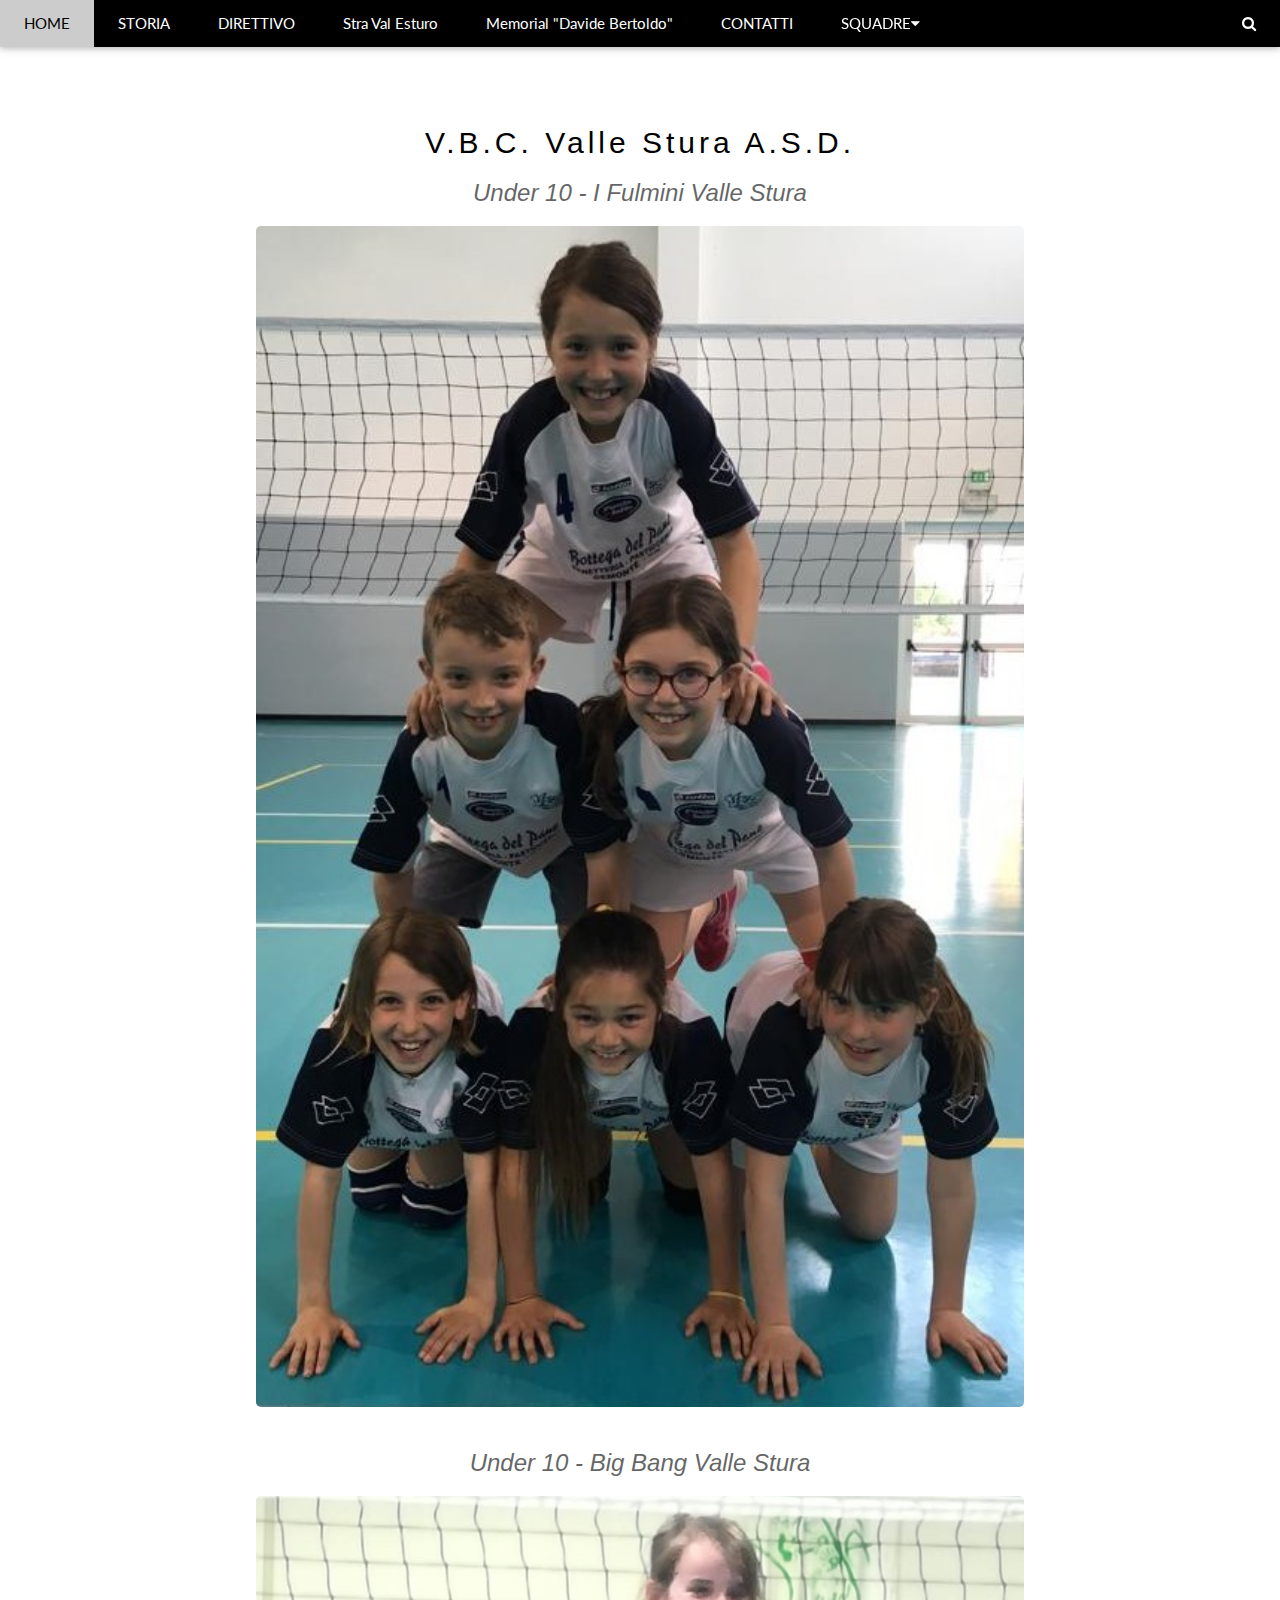
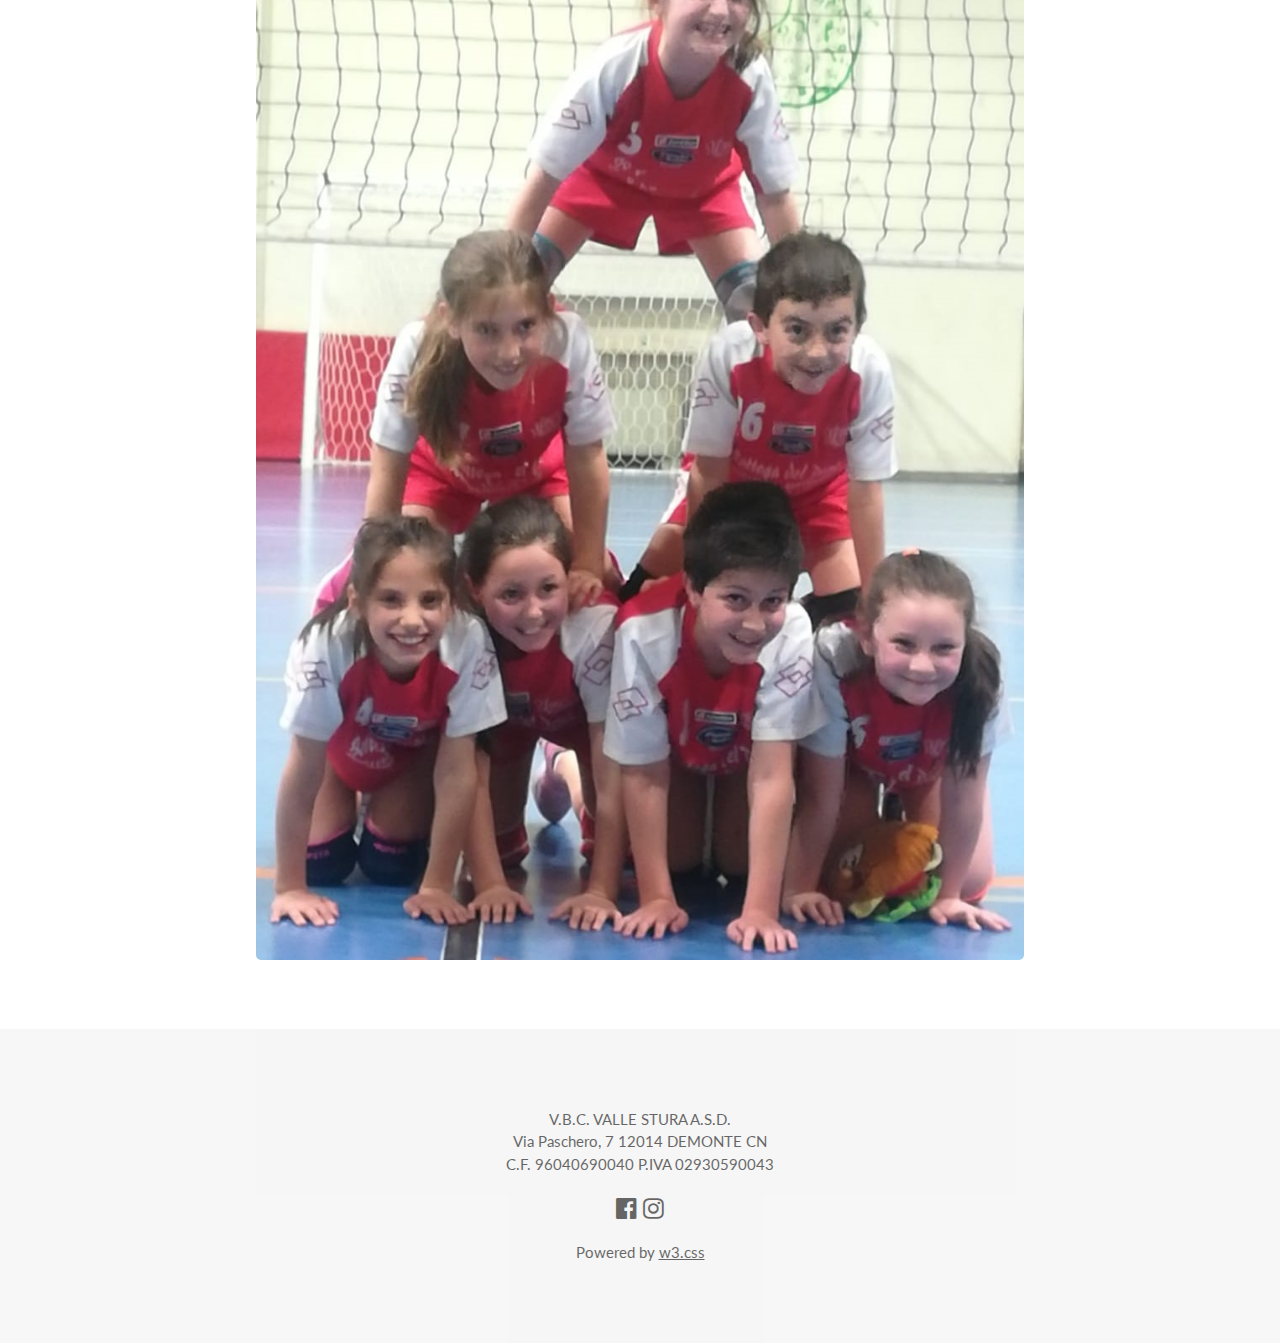
<file: 10.html>
<!DOCTYPE html>
<html lang="en">
<title>vbcvallestura</title>
<meta charset="UTF-8">
<meta name="viewport" content="width=device-width, initial-scale=1">
<link rel="stylesheet" href="assets/style.css">
<link rel="stylesheet" href="https://www.w3schools.com/w3css/4/w3.css">
<link rel="stylesheet" href="https://fonts.googleapis.com/css?family=Lato">
<link rel="stylesheet" href="https://cdnjs.cloudflare.com/ajax/libs/font-awesome/4.7.0/css/font-awesome.min.css">
<script src="assets/script.js" charset="utf-8"></script>
<style>
  body {
    font-family: "Lato", sans-serif
  }

  .mySlides {
    display: none
  }
</style>

<body>
  <!-- Navbar -->
  <div class="w3-top">
    <div class="w3-bar w3-black w3-card">
      <a class="w3-bar-item w3-button w3-padding-large w3-hide-medium w3-hide-large w3-right" href="javascript:void(0)" onclick="myFunction()" title="Toggle Navigation Menu"><i class="fa fa-bars"></i></a>
      <a href="index.html" class="w3-bar-item w3-button w3-padding-large">HOME</a>
      <a href="history.html" class="w3-bar-item w3-button w3-padding-large w3-hide-small">STORIA</a>
      <a href="dire.html" class="w3-bar-item w3-button w3-padding-large w3-hide-small">DIRETTIVO</a>
      <a href="stva.html" class="w3-bar-item w3-button w3-padding-large w3-hide-small">Stra Val Esturo</a>
      <a href="mem.html" class="w3-bar-item w3-button w3-padding-large w3-hide-small">Memorial "Davide Bertoldo"</a>
      <a href="contatti.html" class="w3-bar-item w3-button w3-padding-large w3-hide-small">CONTATTI</a>
      <div class="w3-dropdown-hover w3-hide-small">
        <button class="w3-padding-large w3-button" title="More">SQUADRE<i class="fa fa-caret-down"></i></button>
        <div class="w3-dropdown-content w3-bar-block w3-card-4">
          <a href="8.html" class="w3-bar-item w3-button">UNDER 8</a>
          <a href="10.html" class="w3-bar-item w3-button">UNDER 10</a>
          <a href="12.html" class="w3-bar-item w3-button">UNDER 12</a>
          <a href="14.html" class="w3-bar-item w3-button">UNDER 14</a>
          <a href="16.html" class="w3-bar-item w3-button">UNDER 16</a>
        </div>
      </div>
      <a href="javascript:void(0)" class="w3-padding-large w3-hover-red w3-hide-small w3-right"><i class="fa fa-search"></i></a>
    </div>
  </div>

  <!-- Navbar on small screens (remove the onclick attribute if you want the navbar to always show on top of the content when clicking on the links) -->
  <div id="navDemo" class="w3-bar-block w3-black w3-hide w3-hide-large w3-hide-medium w3-top" style="margin-top:46px">
    <a href="index.html" class="w3-bar-item w3-button w3-padding-large" onclick="myFunction()">HOME</a>
    <a href="history.html" class="w3-bar-item w3-button w3-padding-large" onclick="myFunction()">STORIA</a>
    <a href="dire.html" class="w3-bar-item w3-button w3-padding-large" onclick="myFunction()">DIRETTIVO</a>
    <a href="stva.html" class="w3-bar-item w3-button w3-padding-large" onclick="myFunction()">Stra Val Esturo</a>
    <a href="mem.html" class="w3-bar-item w3-button w3-padding-large" onclick="myFunction()">Memorial "Davide Bertoldo"</a>
    <a href="contatti.html" class="w3-bar-item w3-button w3-padding-large" onclick="myFunction()">CONTATTI</a>
    <a href="8.html" class="w3-bar-item w3-button w3-padding-large" onclick="myFunction()">UNDER 8</a>
    <a href="10.html" class="w3-bar-item w3-button w3-padding-large" onclick="myFunction()">UNDER 10</a>
    <a href="12.html" class="w3-bar-item w3-button w3-padding-large" onclick="myFunction()">UNDER 12</a>
    <a href="14.html" class="w3-bar-item w3-button w3-padding-large" onclick="myFunction()">UNDER 14</a>
    <a href="16.html" class="w3-bar-item w3-button w3-padding-large" onclick="myFunction()">UNDER 16</a>
  </div>

  <!-- Page content -->
  <div class="w3-content" style="max-width:2000px;margin-top:46px">
    <div class="w3-container w3-content w3-center w3-padding-64" style="max-width:800px" id="band">
      <h2 class="w3-wide">V.B.C. Valle Stura A.S.D.</h2>
      <h3 class="w3-opacity"><i>Under 10 - I Fulmini Valle Stura</i></h3>
      <div class="hy" style="position:relative;">
        <img src="image\u10_fulmini.jpeg" alt="" class="ime" style="position:relative;">
      </div>
      <br>
      <h3 class="w3-opacity"><i>Under 10 - Big Bang Valle Stura</i></h3>
      <div class="hy" style="position:relative;">
        <img src="image\u10_bigbang.jpeg" alt="" class="ime" style="position:relative;">
      </div>
    </div>
    <!-- End Page Content -->
  </div>

  <!-- Footer -->
  <footer class="w3-container w3-padding-64 w3-center w3-opacity w3-light-grey w3-xlarge">
    <p class="w3-medium">V.B.C. VALLE STURA A.S.D.<br>Via Paschero, 7 12014 DEMONTE CN
      <br> C.F. 96040690040      P.IVA 02930590043
    </p>
    <a href="https://www.facebook.com/vbc.vallestura.1" target="_blank"><i class="fa fa-facebook-official w3-hover-opacity"></i></a>
    <a href="https://www.instagram.com/30ore_demonte/" target="_blank"><i class="fa fa-instagram w3-hover-opacity"></i></a>
    <!--  <i class="fa fa-snapchat w3-hover-opacity"></i>
    <i class="fa fa-pinterest-p w3-hover-opacity"></i>
    <i class="fa fa-twitter w3-hover-opacity"></i>
    <i class="fa fa-linkedin w3-hover-opacity"></i>-->
    <p class="w3-medium">Powered by <a href="https://www.w3schools.com/w3css/default.asp" target="_blank">w3.css</a></p>
  </footer>

</body>

</html>
</file>
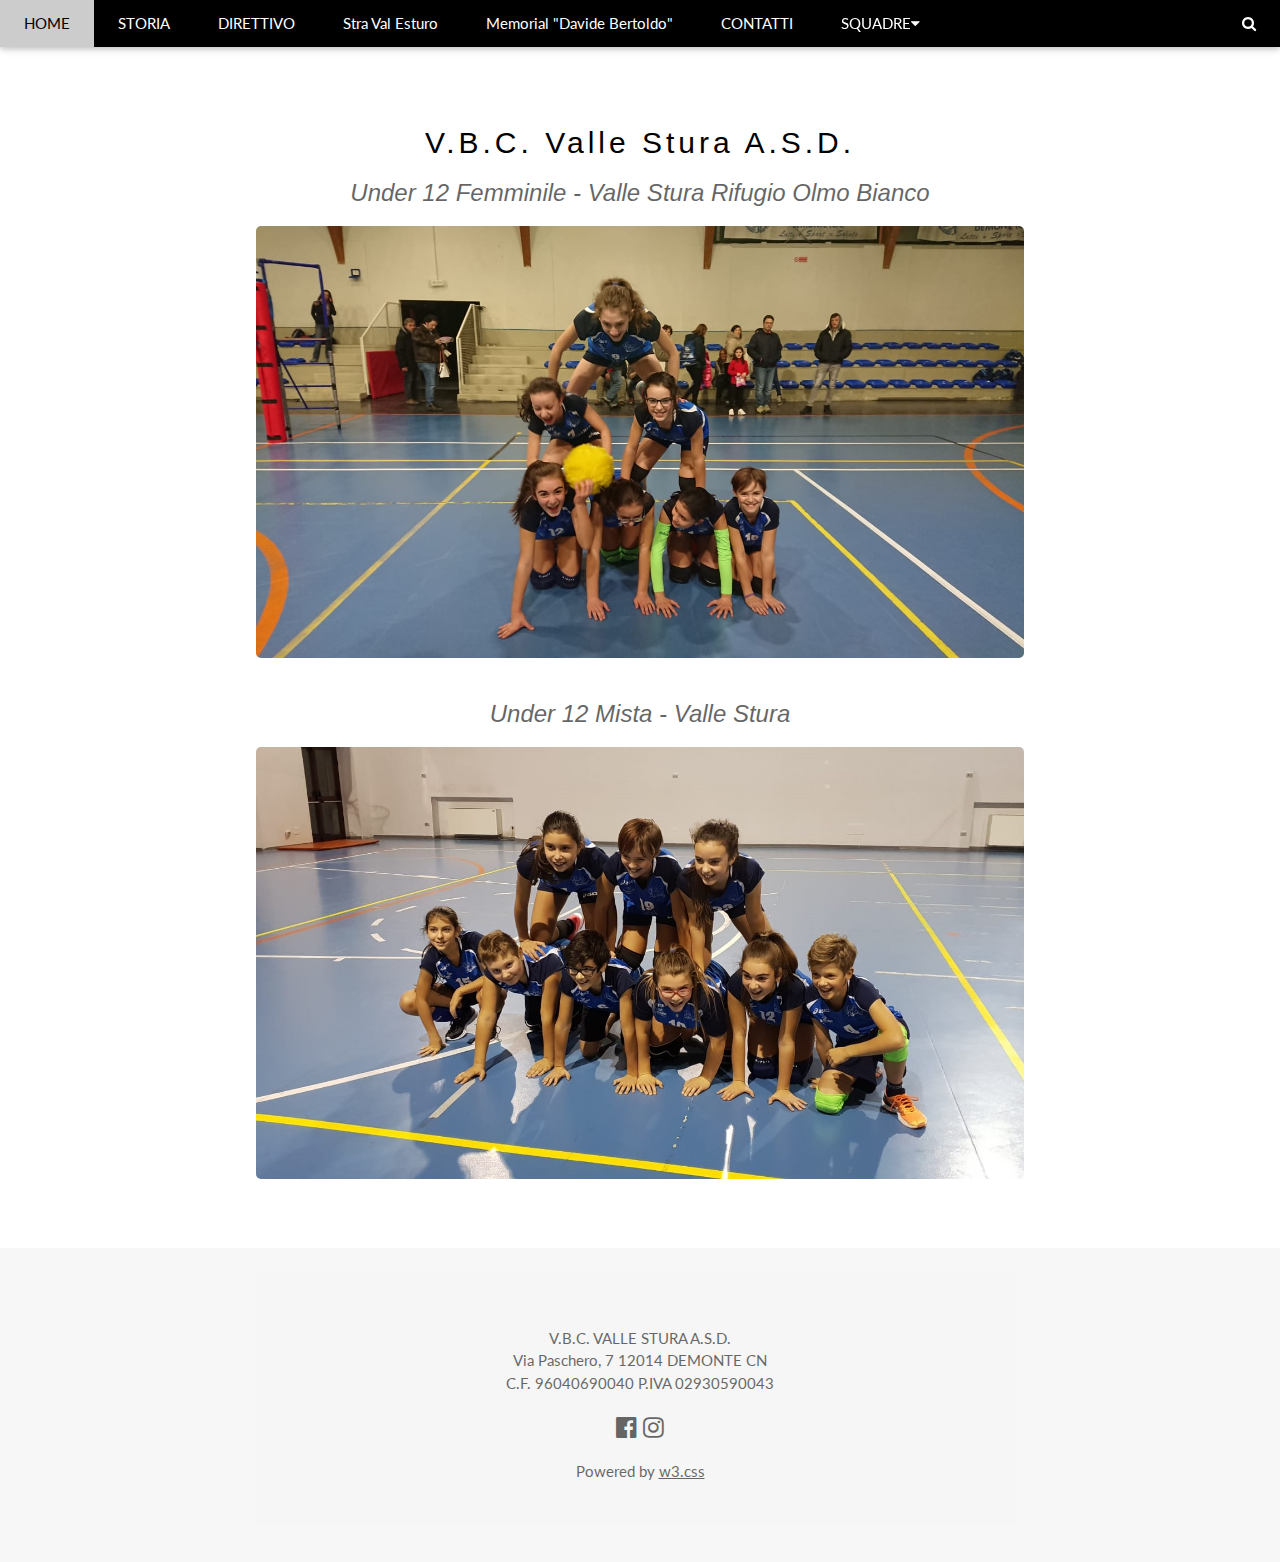
<file: 12.html>
<!DOCTYPE html>
<html lang="en">
<title>vbcvallestura</title>
<meta charset="UTF-8">
<meta name="viewport" content="width=device-width, initial-scale=1">
<link rel="stylesheet" href="assets/style.css">
<link rel="stylesheet" href="https://www.w3schools.com/w3css/4/w3.css">
<link rel="stylesheet" href="https://fonts.googleapis.com/css?family=Lato">
<link rel="stylesheet" href="https://cdnjs.cloudflare.com/ajax/libs/font-awesome/4.7.0/css/font-awesome.min.css">
<script src="assets/script.js" charset="utf-8"></script>
<style>
  body {
    font-family: "Lato", sans-serif
  }

  .mySlides {
    display: none
  }
</style>

<body>
  <!-- Navbar -->
  <div class="w3-top">
    <div class="w3-bar w3-black w3-card">
      <a class="w3-bar-item w3-button w3-padding-large w3-hide-medium w3-hide-large w3-right" href="javascript:void(0)" onclick="myFunction()" title="Toggle Navigation Menu"><i class="fa fa-bars"></i></a>
      <a href="index.html" class="w3-bar-item w3-button w3-padding-large">HOME</a>
      <a href="history.html" class="w3-bar-item w3-button w3-padding-large w3-hide-small">STORIA</a>
      <a href="dire.html" class="w3-bar-item w3-button w3-padding-large w3-hide-small">DIRETTIVO</a>
      <a href="stva.html" class="w3-bar-item w3-button w3-padding-large w3-hide-small">Stra Val Esturo</a>
      <a href="mem.html" class="w3-bar-item w3-button w3-padding-large w3-hide-small">Memorial "Davide Bertoldo"</a>
      <a href="contatti.html" class="w3-bar-item w3-button w3-padding-large w3-hide-small">CONTATTI</a>
      <div class="w3-dropdown-hover w3-hide-small">
        <button class="w3-padding-large w3-button" title="More">SQUADRE<i class="fa fa-caret-down"></i></button>
        <div class="w3-dropdown-content w3-bar-block w3-card-4">
          <a href="8.html" class="w3-bar-item w3-button">UNDER 8</a>
          <a href="10.html" class="w3-bar-item w3-button">UNDER 10</a>
          <a href="12.html" class="w3-bar-item w3-button">UNDER 12</a>
          <a href="14.html" class="w3-bar-item w3-button">UNDER 14</a>
          <a href="16.html" class="w3-bar-item w3-button">UNDER 16</a>
        </div>
      </div>
      <a href="javascript:void(0)" class="w3-padding-large w3-hover-red w3-hide-small w3-right"><i class="fa fa-search"></i></a>
    </div>
  </div>

  <!-- Navbar on small screens (remove the onclick attribute if you want the navbar to always show on top of the content when clicking on the links) -->
  <div id="navDemo" class="w3-bar-block w3-black w3-hide w3-hide-large w3-hide-medium w3-top" style="margin-top:46px">
    <a href="index.html" class="w3-bar-item w3-button w3-padding-large" onclick="myFunction()">HOME</a>
    <a href="history.html" class="w3-bar-item w3-button w3-padding-large" onclick="myFunction()">STORIA</a>
    <a href="dire.html" class="w3-bar-item w3-button w3-padding-large" onclick="myFunction()">DIRETTIVO</a>
    <a href="stva.html" class="w3-bar-item w3-button w3-padding-large" onclick="myFunction()">Stra Val Esturo</a>
    <a href="mem.html" class="w3-bar-item w3-button w3-padding-large" onclick="myFunction()">Memorial "Davide Bertoldo"</a>
    <a href="contatti.html" class="w3-bar-item w3-button w3-padding-large" onclick="myFunction()">CONTATTI</a>
    <a href="8.html" class="w3-bar-item w3-button w3-padding-large" onclick="myFunction()">UNDER 8</a>
    <a href="10.html" class="w3-bar-item w3-button w3-padding-large" onclick="myFunction()">UNDER 10</a>
    <a href="12.html" class="w3-bar-item w3-button w3-padding-large" onclick="myFunction()">UNDER 12</a>
    <a href="14.html" class="w3-bar-item w3-button w3-padding-large" onclick="myFunction()">UNDER 14</a>
    <a href="16.html" class="w3-bar-item w3-button w3-padding-large" onclick="myFunction()">UNDER 16</a>
  </div>

  <!-- Page content -->
  <div class="w3-content" style="max-width:2000px;margin-top:46px">
    <div class="w3-container w3-content w3-center w3-padding-64" style="max-width:800px" id="band">
      <h2 class="w3-wide">V.B.C. Valle Stura A.S.D.</h2>
      <h3 class="w3-opacity"><i>Under 12 Femminile - Valle Stura Rifugio Olmo Bianco</i></h3>
      <div class="hy" style="position:relative;">
        <img src="image\u12_F.jpg" alt="" class="ime" style="position:relative;">
      </div>
      <br>
      <h3 class="w3-opacity"><i>Under 12 Mista - Valle Stura</i></h3>
      <div class="hy" style="position:relative;">
        <img src="image\u12_M.jpg" alt="" class="ime" style="position:relative;">
      </div>
    </div>
    <!-- End Page Content -->
  </div>

  <!-- Footer -->
  <footer class="w3-container w3-padding-64 w3-center w3-opacity w3-light-grey w3-xlarge">
    <p class="w3-medium">V.B.C. VALLE STURA A.S.D.<br>Via Paschero, 7 12014 DEMONTE CN
      <br> C.F. 96040690040      P.IVA 02930590043
    </p>
    <a href="https://www.facebook.com/vbc.vallestura.1" target="_blank"><i class="fa fa-facebook-official w3-hover-opacity"></i></a>
    <a href="https://www.instagram.com/30ore_demonte/" target="_blank"><i class="fa fa-instagram w3-hover-opacity"></i></a>
    <!--  <i class="fa fa-snapchat w3-hover-opacity"></i>
    <i class="fa fa-pinterest-p w3-hover-opacity"></i>
    <i class="fa fa-twitter w3-hover-opacity"></i>
    <i class="fa fa-linkedin w3-hover-opacity"></i>-->
    <p class="w3-medium">Powered by <a href="https://www.w3schools.com/w3css/default.asp" target="_blank">w3.css</a></p>
  </footer>

</body>

</html>
</file>
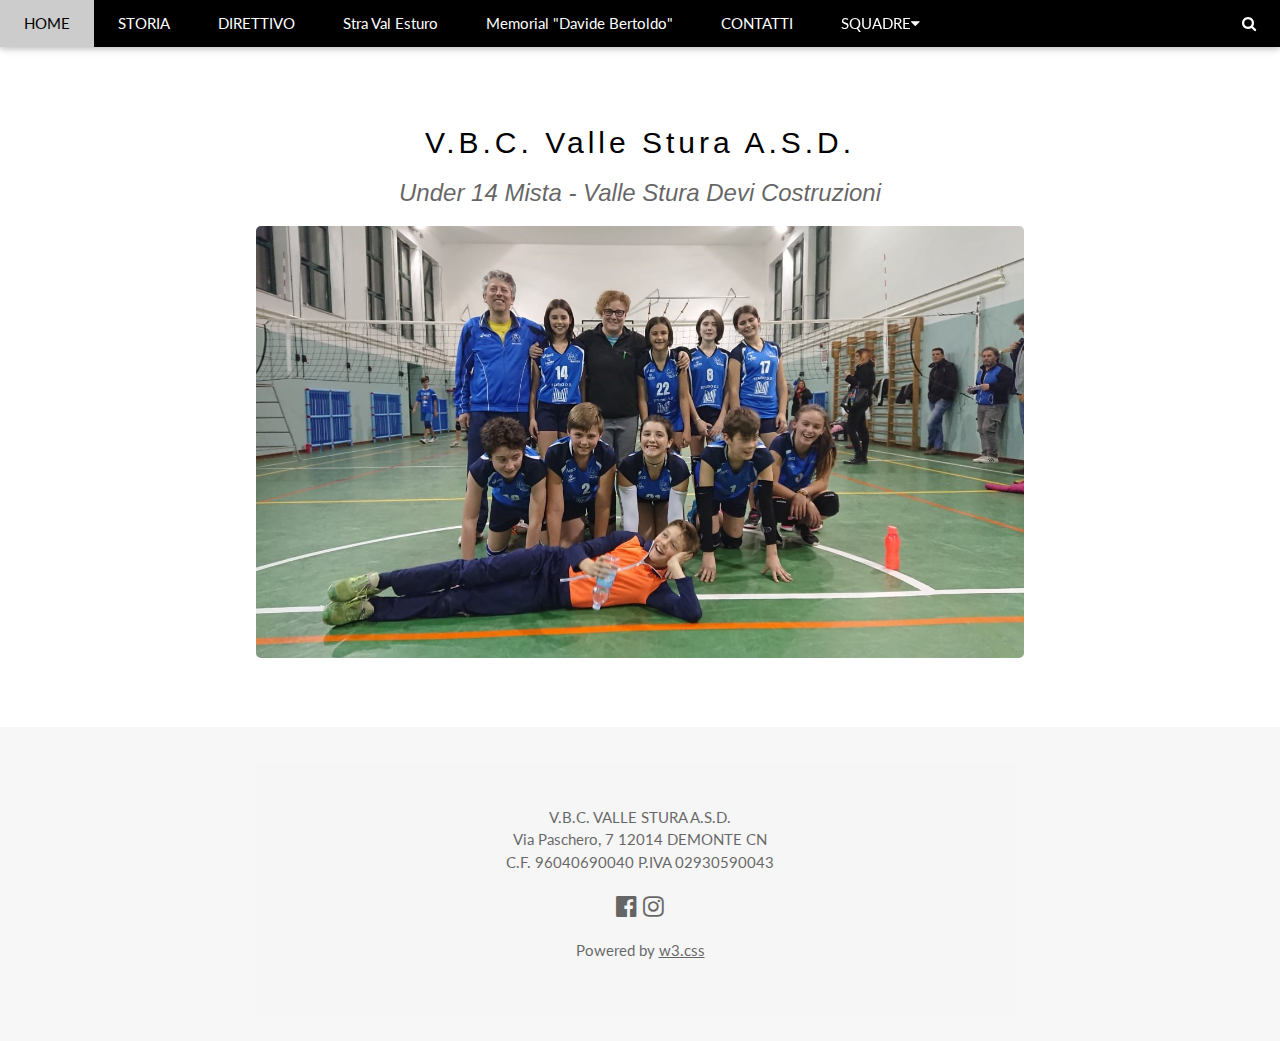
<file: 14.html>
<!DOCTYPE html>
<html lang="en">
<title>vbcvallestura</title>
<meta charset="UTF-8">
<meta name="viewport" content="width=device-width, initial-scale=1">
<link rel="stylesheet" href="assets/style.css">
<link rel="stylesheet" href="https://www.w3schools.com/w3css/4/w3.css">
<link rel="stylesheet" href="https://fonts.googleapis.com/css?family=Lato">
<link rel="stylesheet" href="https://cdnjs.cloudflare.com/ajax/libs/font-awesome/4.7.0/css/font-awesome.min.css">
<script src="assets/script.js" charset="utf-8"></script>
<style>
  body {
    font-family: "Lato", sans-serif
  }

  .mySlides {
    display: none
  }
</style>

<body>
  <!-- Navbar -->
  <div class="w3-top">
    <div class="w3-bar w3-black w3-card">
      <a class="w3-bar-item w3-button w3-padding-large w3-hide-medium w3-hide-large w3-right" href="javascript:void(0)" onclick="myFunction()" title="Toggle Navigation Menu"><i class="fa fa-bars"></i></a>
      <a href="index.html" class="w3-bar-item w3-button w3-padding-large">HOME</a>
      <a href="history.html" class="w3-bar-item w3-button w3-padding-large w3-hide-small">STORIA</a>
      <a href="dire.html" class="w3-bar-item w3-button w3-padding-large w3-hide-small">DIRETTIVO</a>
      <a href="stva.html" class="w3-bar-item w3-button w3-padding-large w3-hide-small">Stra Val Esturo</a>
      <a href="mem.html" class="w3-bar-item w3-button w3-padding-large w3-hide-small">Memorial "Davide Bertoldo"</a>
      <a href="contatti.html" class="w3-bar-item w3-button w3-padding-large w3-hide-small">CONTATTI</a>
      <div class="w3-dropdown-hover w3-hide-small">
        <button class="w3-padding-large w3-button" title="More">SQUADRE<i class="fa fa-caret-down"></i></button>
        <div class="w3-dropdown-content w3-bar-block w3-card-4">
          <a href="8.html" class="w3-bar-item w3-button">UNDER 8</a>
          <a href="10.html" class="w3-bar-item w3-button">UNDER 10</a>
          <a href="12.html" class="w3-bar-item w3-button">UNDER 12</a>
          <a href="14.html" class="w3-bar-item w3-button">UNDER 14</a>
          <a href="16.html" class="w3-bar-item w3-button">UNDER 16</a>
        </div>
      </div>
      <a href="javascript:void(0)" class="w3-padding-large w3-hover-red w3-hide-small w3-right"><i class="fa fa-search"></i></a>
    </div>
  </div>

  <!-- Navbar on small screens (remove the onclick attribute if you want the navbar to always show on top of the content when clicking on the links) -->
  <div id="navDemo" class="w3-bar-block w3-black w3-hide w3-hide-large w3-hide-medium w3-top" style="margin-top:46px">
    <a href="index.html" class="w3-bar-item w3-button w3-padding-large" onclick="myFunction()">HOME</a>
    <a href="history.html" class="w3-bar-item w3-button w3-padding-large" onclick="myFunction()">STORIA</a>
    <a href="dire.html" class="w3-bar-item w3-button w3-padding-large" onclick="myFunction()">DIRETTIVO</a>
    <a href="stva.html" class="w3-bar-item w3-button w3-padding-large" onclick="myFunction()">Stra Val Esturo</a>
    <a href="mem.html" class="w3-bar-item w3-button w3-padding-large" onclick="myFunction()">Memorial "Davide Bertoldo"</a>
    <a href="contatti.html" class="w3-bar-item w3-button w3-padding-large" onclick="myFunction()">CONTATTI</a>
    <a href="8.html" class="w3-bar-item w3-button w3-padding-large" onclick="myFunction()">UNDER 8</a>
    <a href="10.html" class="w3-bar-item w3-button w3-padding-large" onclick="myFunction()">UNDER 10</a>
    <a href="12.html" class="w3-bar-item w3-button w3-padding-large" onclick="myFunction()">UNDER 12</a>
    <a href="14.html" class="w3-bar-item w3-button w3-padding-large" onclick="myFunction()">UNDER 14</a>
    <a href="16.html" class="w3-bar-item w3-button w3-padding-large" onclick="myFunction()">UNDER 16</a>
  </div>

  <!-- Page content -->
  <div class="w3-content" style="max-width:2000px;margin-top:46px">
    <div class="w3-container w3-content w3-center w3-padding-64" style="max-width:800px" id="band">
      <h2 class="w3-wide">V.B.C. Valle Stura A.S.D.</h2>
      <h3 class="w3-opacity"><i>Under 14 Mista - Valle Stura Devi Costruzioni</i></h3>
      <div class="hy" style="position:relative;">
        <img src="image\u14.jpg" alt="" class="ime" style="position:relative;">
      </div>
    </div>
    <!-- End Page Content -->
  </div>

  <!-- Footer -->
  <footer class="w3-container w3-padding-64 w3-center w3-opacity w3-light-grey w3-xlarge">
    <p class="w3-medium">V.B.C. VALLE STURA A.S.D.<br>Via Paschero, 7 12014 DEMONTE CN
      <br> C.F. 96040690040      P.IVA 02930590043
    </p>
    <a href="https://www.facebook.com/vbc.vallestura.1" target="_blank"><i class="fa fa-facebook-official w3-hover-opacity"></i></a>
    <a href="https://www.instagram.com/30ore_demonte/" target="_blank"><i class="fa fa-instagram w3-hover-opacity"></i></a>
    <!--  <i class="fa fa-snapchat w3-hover-opacity"></i>
    <i class="fa fa-pinterest-p w3-hover-opacity"></i>
    <i class="fa fa-twitter w3-hover-opacity"></i>
    <i class="fa fa-linkedin w3-hover-opacity"></i>-->
    <p class="w3-medium">Powered by <a href="https://www.w3schools.com/w3css/default.asp" target="_blank">w3.css</a></p>
  </footer>

</body>

</html>
</file>
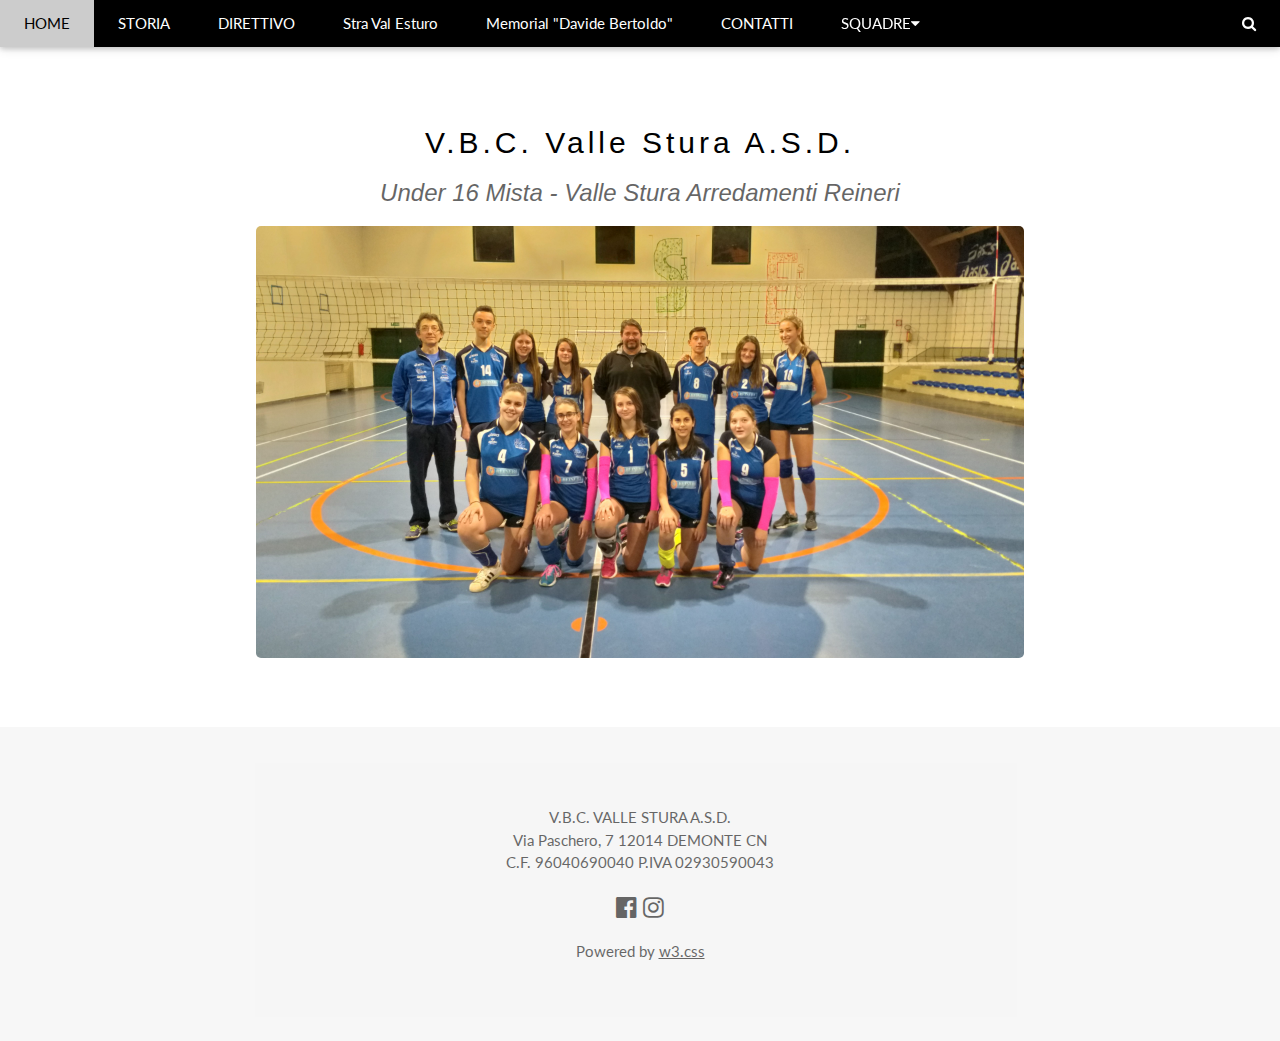
<file: 16.html>
<!DOCTYPE html>
<html lang="en">
<title>vbcvallestura</title>
<meta charset="UTF-8">
<meta name="viewport" content="width=device-width, initial-scale=1">
<link rel="stylesheet" href="assets/style.css">
<link rel="stylesheet" href="https://www.w3schools.com/w3css/4/w3.css">
<link rel="stylesheet" href="https://fonts.googleapis.com/css?family=Lato">
<link rel="stylesheet" href="https://cdnjs.cloudflare.com/ajax/libs/font-awesome/4.7.0/css/font-awesome.min.css">
<script src="assets/script.js" charset="utf-8"></script>
<style>
  body {
    font-family: "Lato", sans-serif
  }

  .mySlides {
    display: none
  }
</style>

<body>
  <!-- Navbar -->
  <div class="w3-top">
    <div class="w3-bar w3-black w3-card">
      <a class="w3-bar-item w3-button w3-padding-large w3-hide-medium w3-hide-large w3-right" href="javascript:void(0)" onclick="myFunction()" title="Toggle Navigation Menu"><i class="fa fa-bars"></i></a>
      <a href="index.html" class="w3-bar-item w3-button w3-padding-large">HOME</a>
      <a href="history.html" class="w3-bar-item w3-button w3-padding-large w3-hide-small">STORIA</a>
      <a href="dire.html" class="w3-bar-item w3-button w3-padding-large w3-hide-small">DIRETTIVO</a>
      <a href="stva.html" class="w3-bar-item w3-button w3-padding-large w3-hide-small">Stra Val Esturo</a>
      <a href="mem.html" class="w3-bar-item w3-button w3-padding-large w3-hide-small">Memorial "Davide Bertoldo"</a>
      <a href="contatti.html" class="w3-bar-item w3-button w3-padding-large w3-hide-small">CONTATTI</a>
      <div class="w3-dropdown-hover w3-hide-small">
        <button class="w3-padding-large w3-button" title="More">SQUADRE<i class="fa fa-caret-down"></i></button>
        <div class="w3-dropdown-content w3-bar-block w3-card-4">
          <a href="8.html" class="w3-bar-item w3-button">UNDER 8</a>
          <a href="10.html" class="w3-bar-item w3-button">UNDER 10</a>
          <a href="12.html" class="w3-bar-item w3-button">UNDER 12</a>
          <a href="14.html" class="w3-bar-item w3-button">UNDER 14</a>
          <a href="16.html" class="w3-bar-item w3-button">UNDER 16</a>
        </div>
      </div>
      <a href="javascript:void(0)" class="w3-padding-large w3-hover-red w3-hide-small w3-right"><i class="fa fa-search"></i></a>
    </div>
  </div>

  <!-- Navbar on small screens (remove the onclick attribute if you want the navbar to always show on top of the content when clicking on the links) -->
  <div id="navDemo" class="w3-bar-block w3-black w3-hide w3-hide-large w3-hide-medium w3-top" style="margin-top:46px">
    <a href="index.html" class="w3-bar-item w3-button w3-padding-large" onclick="myFunction()">HOME</a>
    <a href="history.html" class="w3-bar-item w3-button w3-padding-large" onclick="myFunction()">STORIA</a>
    <a href="dire.html" class="w3-bar-item w3-button w3-padding-large" onclick="myFunction()">DIRETTIVO</a>
    <a href="stva.html" class="w3-bar-item w3-button w3-padding-large" onclick="myFunction()">Stra Val Esturo</a>
    <a href="mem.html" class="w3-bar-item w3-button w3-padding-large" onclick="myFunction()">Memorial "Davide Bertoldo"</a>
    <a href="contatti.html" class="w3-bar-item w3-button w3-padding-large" onclick="myFunction()">CONTATTI</a>
    <a href="8.html" class="w3-bar-item w3-button w3-padding-large" onclick="myFunction()">UNDER 8</a>
    <a href="10.html" class="w3-bar-item w3-button w3-padding-large" onclick="myFunction()">UNDER 10</a>
    <a href="12.html" class="w3-bar-item w3-button w3-padding-large" onclick="myFunction()">UNDER 12</a>
    <a href="14.html" class="w3-bar-item w3-button w3-padding-large" onclick="myFunction()">UNDER 14</a>
    <a href="16.html" class="w3-bar-item w3-button w3-padding-large" onclick="myFunction()">UNDER 16</a>
  </div>

  <!-- Page content -->
  <div class="w3-content" style="max-width:2000px;margin-top:46px">
    <div class="w3-container w3-content w3-center w3-padding-64" style="max-width:800px" id="band">
      <h2 class="w3-wide">V.B.C. Valle Stura A.S.D.</h2>
      <h3 class="w3-opacity"><i>Under 16 Mista - Valle Stura Arredamenti Reineri</i></h3>
      <div class="hy" style="position:relative;">
        <img src="image\u16.jpg" alt="" class="ime" style="position:relative;">
      </div>
    </div>
    <!-- End Page Content -->
  </div>

  <!-- Footer -->
  <footer class="w3-container w3-padding-64 w3-center w3-opacity w3-light-grey w3-xlarge">
    <p class="w3-medium">V.B.C. VALLE STURA A.S.D.<br>Via Paschero, 7 12014 DEMONTE CN
      <br> C.F. 96040690040      P.IVA 02930590043
    </p>
    <a href="https://www.facebook.com/vbc.vallestura.1" target="_blank"><i class="fa fa-facebook-official w3-hover-opacity"></i></a>
    <a href="https://www.instagram.com/30ore_demonte/" target="_blank"><i class="fa fa-instagram w3-hover-opacity"></i></a>
    <!--  <i class="fa fa-snapchat w3-hover-opacity"></i>
    <i class="fa fa-pinterest-p w3-hover-opacity"></i>
    <i class="fa fa-twitter w3-hover-opacity"></i>
    <i class="fa fa-linkedin w3-hover-opacity"></i>-->
    <p class="w3-medium">Powered by <a href="https://www.w3schools.com/w3css/default.asp" target="_blank">w3.css</a></p>
  </footer>

</body>

</html>
</file>
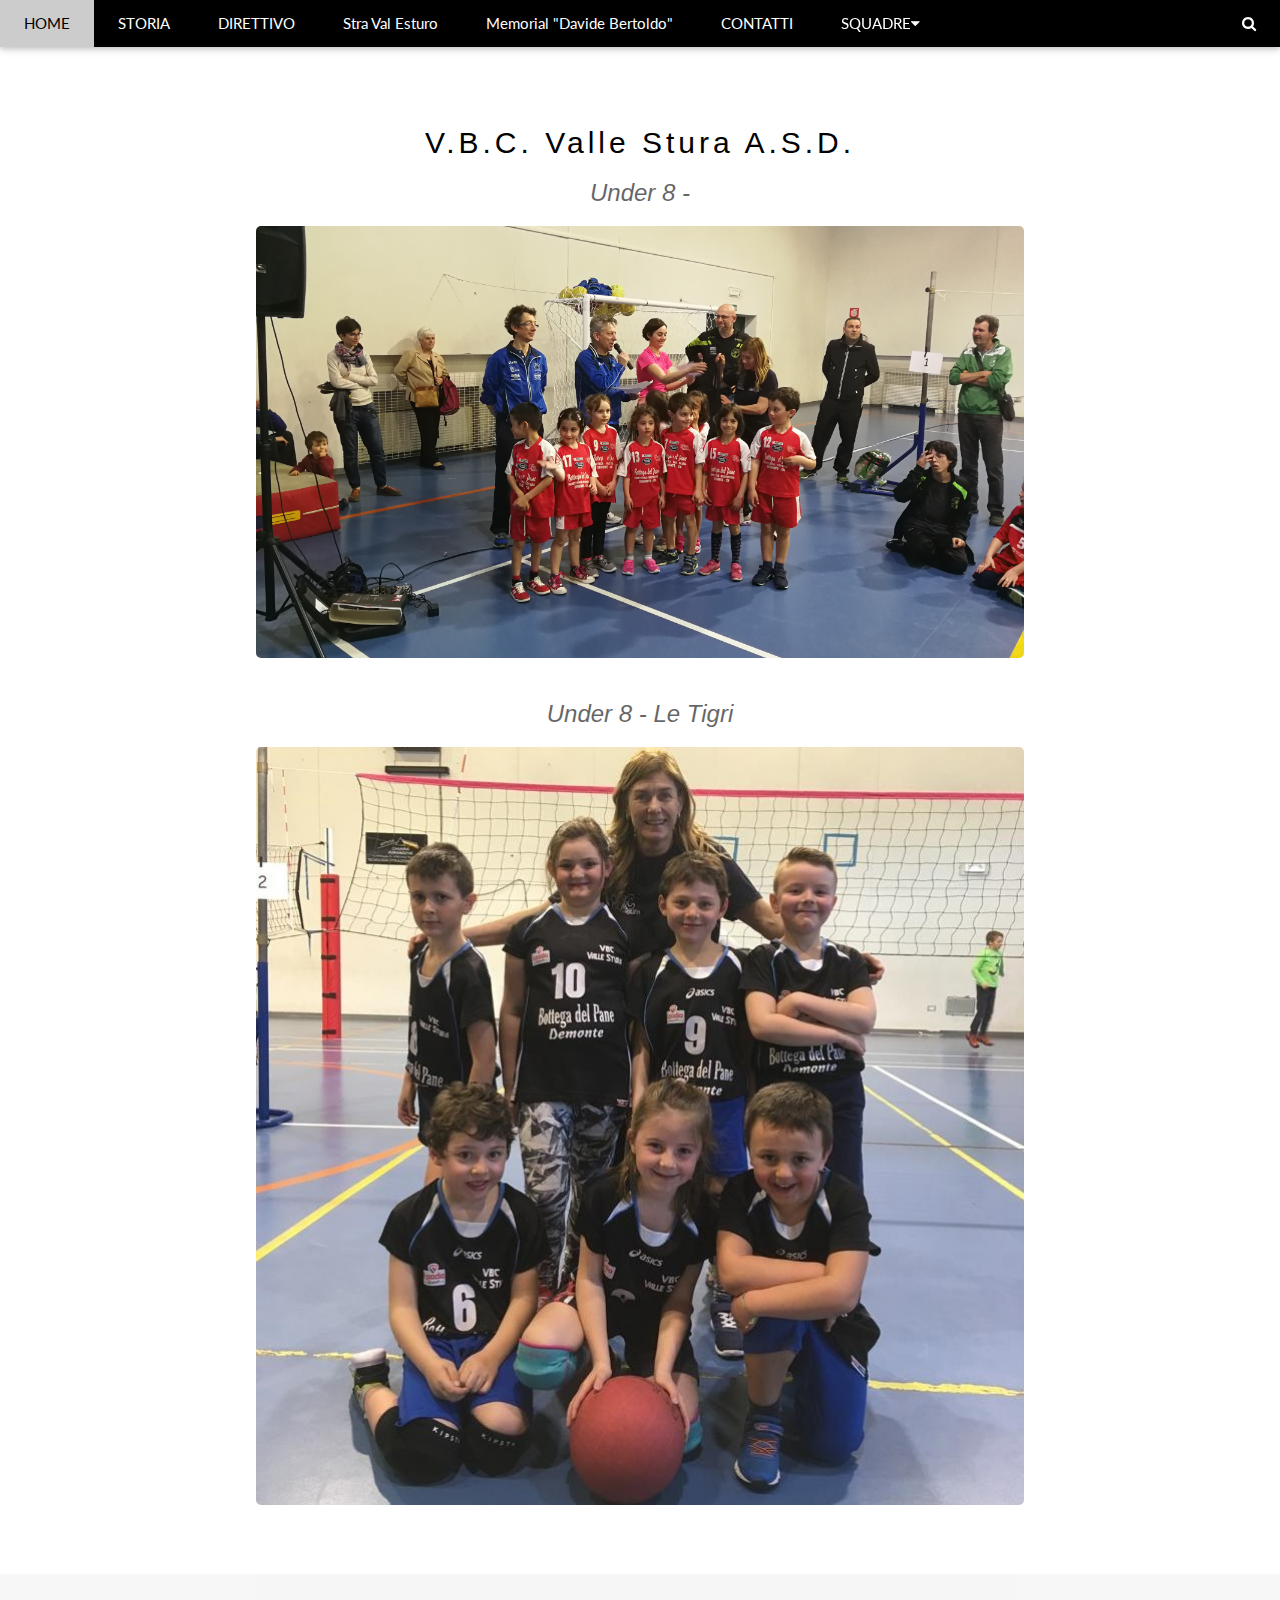
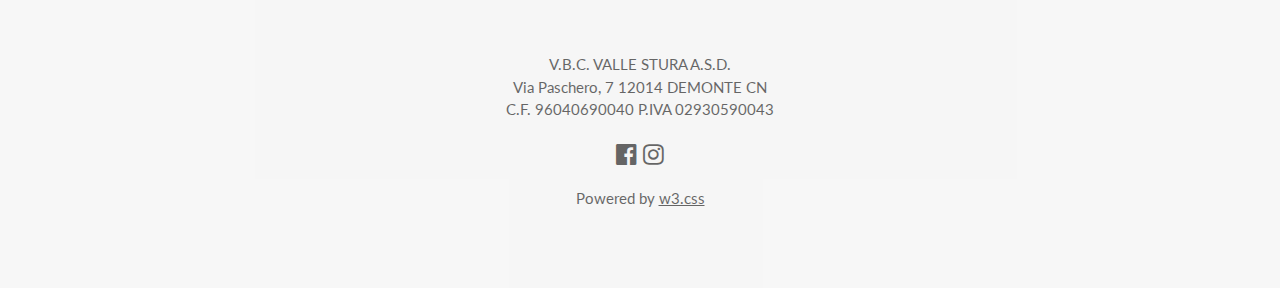
<file: 8.html>
<!DOCTYPE html>
<html lang="en">
<title>vbcvallestura</title>
<meta charset="UTF-8">
<meta name="viewport" content="width=device-width, initial-scale=1">
<link rel="stylesheet" href="assets/style.css">
<link rel="stylesheet" href="https://www.w3schools.com/w3css/4/w3.css">
<link rel="stylesheet" href="https://fonts.googleapis.com/css?family=Lato">
<link rel="stylesheet" href="https://cdnjs.cloudflare.com/ajax/libs/font-awesome/4.7.0/css/font-awesome.min.css">
<script src="assets/script.js" charset="utf-8"></script>
<style>
  body {
    font-family: "Lato", sans-serif
  }

  .mySlides {
    display: none
  }
</style>

<body>
  <!-- Navbar -->
  <div class="w3-top">
    <div class="w3-bar w3-black w3-card">
      <a class="w3-bar-item w3-button w3-padding-large w3-hide-medium w3-hide-large w3-right" href="javascript:void(0)" onclick="myFunction()" title="Toggle Navigation Menu"><i class="fa fa-bars"></i></a>
      <a href="index.html" class="w3-bar-item w3-button w3-padding-large">HOME</a>
      <a href="history.html" class="w3-bar-item w3-button w3-padding-large w3-hide-small">STORIA</a>
      <a href="dire.html" class="w3-bar-item w3-button w3-padding-large w3-hide-small">DIRETTIVO</a>
      <a href="stva.html" class="w3-bar-item w3-button w3-padding-large w3-hide-small">Stra Val Esturo</a>
      <a href="mem.html" class="w3-bar-item w3-button w3-padding-large w3-hide-small">Memorial "Davide Bertoldo"</a>
      <a href="contatti.html" class="w3-bar-item w3-button w3-padding-large w3-hide-small">CONTATTI</a>
      <div class="w3-dropdown-hover w3-hide-small">
        <button class="w3-padding-large w3-button" title="More">SQUADRE<i class="fa fa-caret-down"></i></button>
        <div class="w3-dropdown-content w3-bar-block w3-card-4">
          <a href="8.html" class="w3-bar-item w3-button">UNDER 8</a>
          <a href="10.html" class="w3-bar-item w3-button">UNDER 10</a>
          <a href="12.html" class="w3-bar-item w3-button">UNDER 12</a>
          <a href="14.html" class="w3-bar-item w3-button">UNDER 14</a>
          <a href="16.html" class="w3-bar-item w3-button">UNDER 16</a>
        </div>
      </div>
      <a href="javascript:void(0)" class="w3-padding-large w3-hover-red w3-hide-small w3-right"><i class="fa fa-search"></i></a>
    </div>
  </div>

  <!-- Navbar on small screens (remove the onclick attribute if you want the navbar to always show on top of the content when clicking on the links) -->
  <div id="navDemo" class="w3-bar-block w3-black w3-hide w3-hide-large w3-hide-medium w3-top" style="margin-top:46px">
    <a href="index.html" class="w3-bar-item w3-button w3-padding-large" onclick="myFunction()">HOME</a>
    <a href="history.html" class="w3-bar-item w3-button w3-padding-large" onclick="myFunction()">STORIA</a>
    <a href="dire.html" class="w3-bar-item w3-button w3-padding-large" onclick="myFunction()">DIRETTIVO</a>
    <a href="stva.html" class="w3-bar-item w3-button w3-padding-large" onclick="myFunction()">Stra Val Esturo</a>
    <a href="mem.html" class="w3-bar-item w3-button w3-padding-large" onclick="myFunction()">Memorial "Davide Bertoldo"</a>
    <a href="contatti.html" class="w3-bar-item w3-button w3-padding-large" onclick="myFunction()">CONTATTI</a>
    <a href="8.html" class="w3-bar-item w3-button w3-padding-large" onclick="myFunction()">UNDER 8</a>
    <a href="10.html" class="w3-bar-item w3-button w3-padding-large" onclick="myFunction()">UNDER 10</a>
    <a href="12.html" class="w3-bar-item w3-button w3-padding-large" onclick="myFunction()">UNDER 12</a>
    <a href="14.html" class="w3-bar-item w3-button w3-padding-large" onclick="myFunction()">UNDER 14</a>
    <a href="16.html" class="w3-bar-item w3-button w3-padding-large" onclick="myFunction()">UNDER 16</a>
  </div>

  <!-- Page content -->
  <div class="w3-content" style="max-width:2000px;margin-top:46px">
    <div class="w3-container w3-content w3-center w3-padding-64" style="max-width:800px" id="band">
      <h2 class="w3-wide">V.B.C. Valle Stura A.S.D.</h2>
      <h3 class="w3-opacity"><i>Under 8 - </i></h3>
      <div class="hy" style="position:relative;">
        <img src="image\u8_1.jpg" alt="" class="ime" style="position:relative;">
      </div>
      <br>
      <h3 class="w3-opacity"><i>Under 8 - Le Tigri</i></h3>
      <div class="hy" style="position:relative;">
        <img src="image\u8_T.jpeg" alt="" class="ime" style="position:relative;">
      </div>
    </div>
    <!-- End Page Content -->
  </div>

  <!-- Footer -->
  <footer class="w3-container w3-padding-64 w3-center w3-opacity w3-light-grey w3-xlarge">
    <p class="w3-medium">V.B.C. VALLE STURA A.S.D.<br>Via Paschero, 7 12014 DEMONTE CN
      <br> C.F. 96040690040      P.IVA 02930590043
    </p>
    <a href="https://www.facebook.com/vbc.vallestura.1" target="_blank"><i class="fa fa-facebook-official w3-hover-opacity"></i></a>
    <a href="https://www.instagram.com/30ore_demonte/" target="_blank"><i class="fa fa-instagram w3-hover-opacity"></i></a>
    <!--  <i class="fa fa-snapchat w3-hover-opacity"></i>
    <i class="fa fa-pinterest-p w3-hover-opacity"></i>
    <i class="fa fa-twitter w3-hover-opacity"></i>
    <i class="fa fa-linkedin w3-hover-opacity"></i>-->
    <p class="w3-medium">Powered by <a href="https://www.w3schools.com/w3css/default.asp" target="_blank">w3.css</a></p>
  </footer>

</body>

</html>
</file>
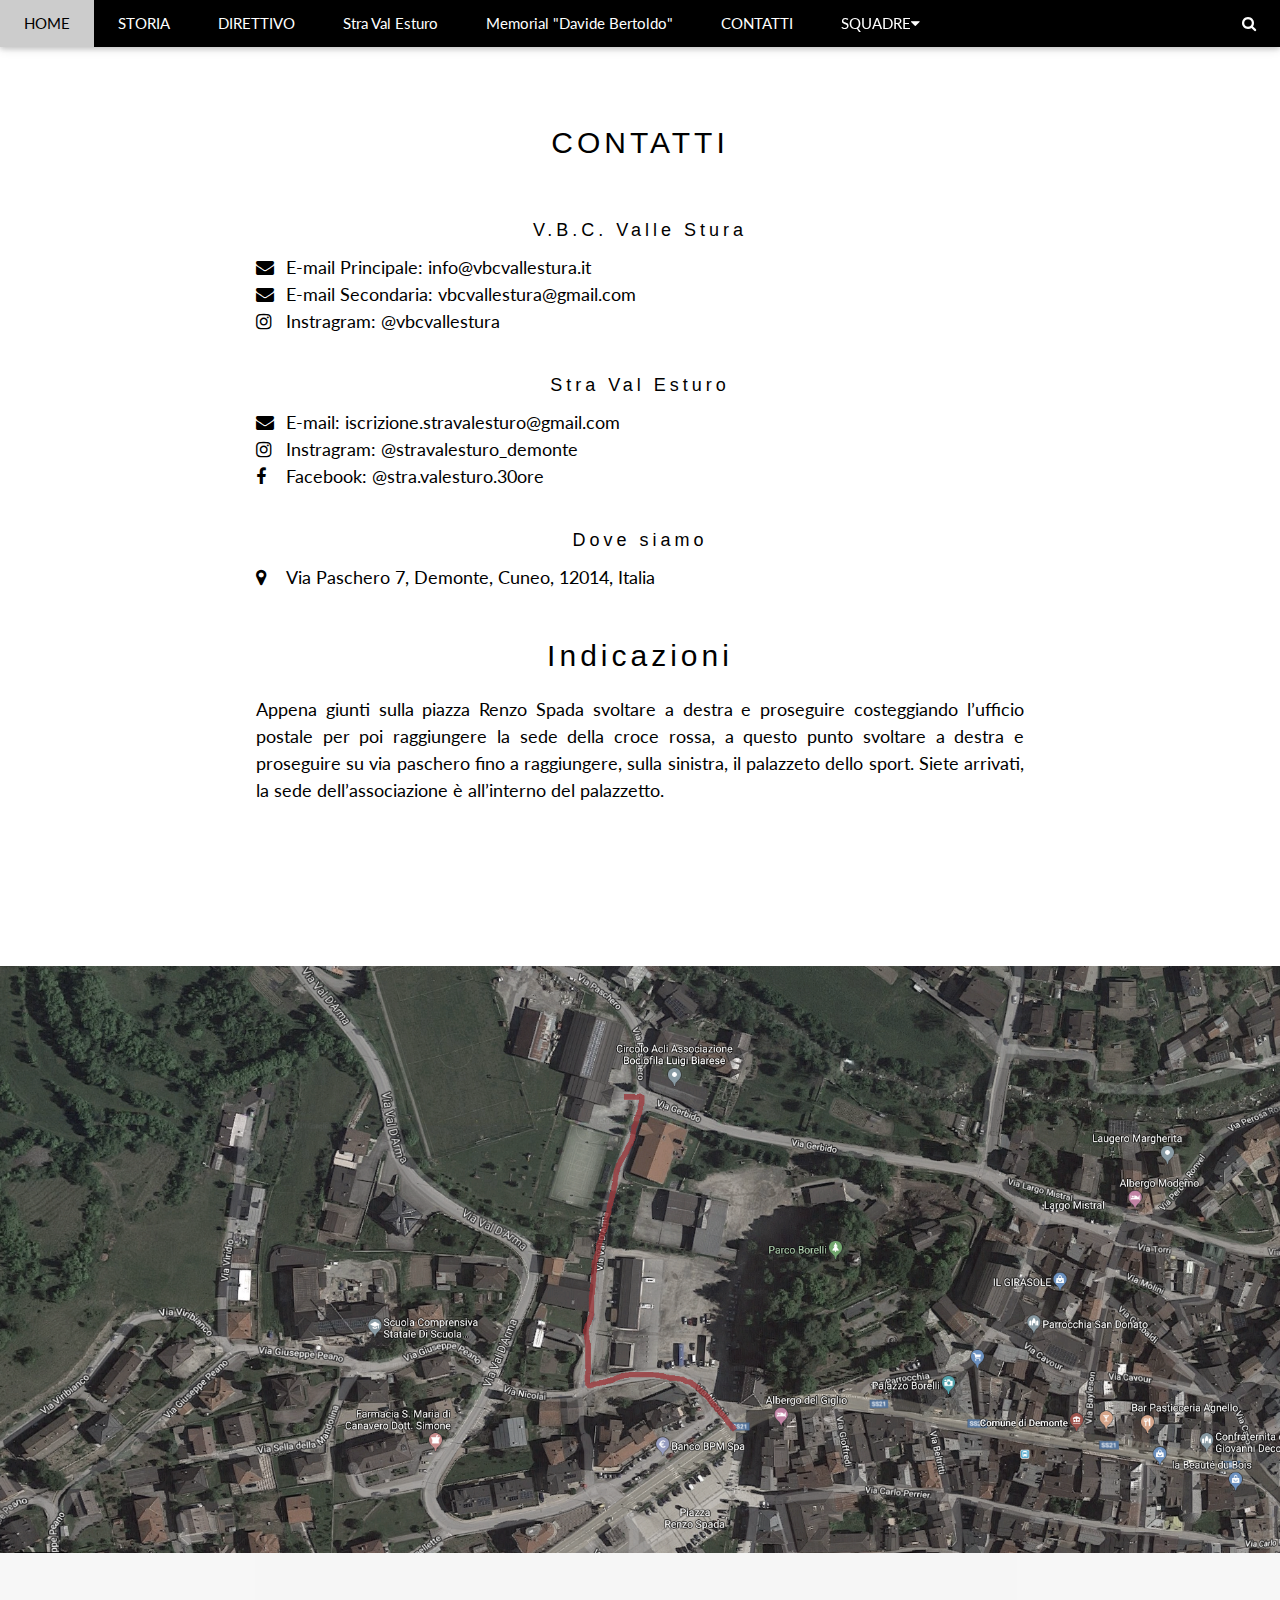
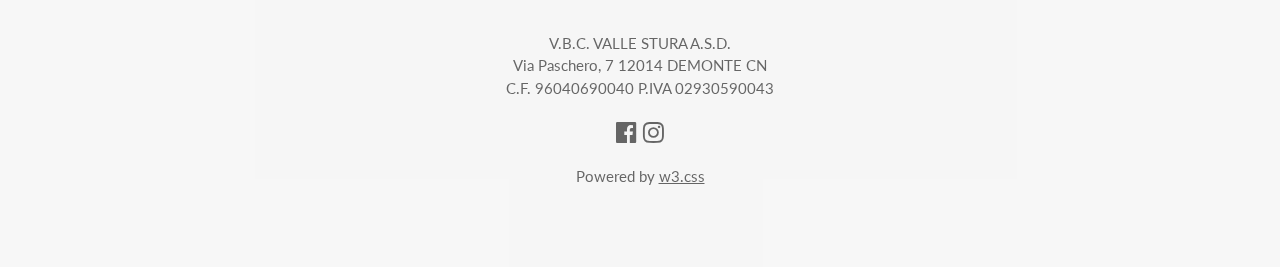
<file: contatti.html>
<!DOCTYPE html>
<html lang="en">
<title>vbcvallestura</title>
<meta charset="UTF-8">
<meta name="viewport" content="width=device-width, initial-scale=1">
<link rel="stylesheet" href="https://www.w3schools.com/w3css/4/w3.css">
<link rel="stylesheet" href="https://fonts.googleapis.com/css?family=Lato">
<link rel="stylesheet" href="https://cdnjs.cloudflare.com/ajax/libs/font-awesome/4.7.0/css/font-awesome.min.css">
<script src="assets/script.js" charset="utf-8"></script>
<style>
  body {
    font-family: "Lato", sans-serif
  }

  .mySlides {
    display: none
  }
</style>

<body>

  <!-- Navbar -->
  <div class="w3-top">
    <div class="w3-bar w3-black w3-card">
      <a class="w3-bar-item w3-button w3-padding-large w3-hide-medium w3-hide-large w3-right" href="javascript:void(0)" onclick="myFunction()" title="Toggle Navigation Menu"><i class="fa fa-bars"></i></a>
      <a href="index.html" class="w3-bar-item w3-button w3-padding-large">HOME</a>
      <a href="history.html" class="w3-bar-item w3-button w3-padding-large w3-hide-small">STORIA</a>
      <a href="dire.html" class="w3-bar-item w3-button w3-padding-large w3-hide-small">DIRETTIVO</a>
      <a href="stva.html" class="w3-bar-item w3-button w3-padding-large w3-hide-small">Stra Val Esturo</a>
      <a href="mem.html" class="w3-bar-item w3-button w3-padding-large w3-hide-small">Memorial "Davide Bertoldo"</a>
      <a href="contatti.html" class="w3-bar-item w3-button w3-padding-large w3-hide-small">CONTATTI</a>
      <div class="w3-dropdown-hover w3-hide-small">
        <button class="w3-padding-large w3-button" title="More">SQUADRE<i class="fa fa-caret-down"></i></button>
        <div class="w3-dropdown-content w3-bar-block w3-card-4">
          <a href="8.html" class="w3-bar-item w3-button">UNDER 8</a>
          <a href="10.html" class="w3-bar-item w3-button">UNDER 10</a>
          <a href="12.html" class="w3-bar-item w3-button">UNDER 12</a>
          <a href="14.html" class="w3-bar-item w3-button">UNDER 14</a>
          <a href="16.html" class="w3-bar-item w3-button">UNDER 16</a>
        </div>
      </div>
      <a href="javascript:void(0)" class="w3-padding-large w3-hover-red w3-hide-small w3-right"><i class="fa fa-search"></i></a>
    </div>
  </div>

  <!-- Navbar on small screens (remove the onclick attribute if you want the navbar to always show on top of the content when clicking on the links) -->
  <div id="navDemo" class="w3-bar-block w3-black w3-hide w3-hide-large w3-hide-medium w3-top" style="margin-top:46px">
    <a href="index.html" class="w3-bar-item w3-button w3-padding-large" onclick="myFunction()">HOME</a>
    <a href="history.html" class="w3-bar-item w3-button w3-padding-large" onclick="myFunction()">STORIA</a>
    <a href="dire.html" class="w3-bar-item w3-button w3-padding-large" onclick="myFunction()">DIRETTIVO</a>
    <a href="stva.html" class="w3-bar-item w3-button w3-padding-large" onclick="myFunction()">Stra Val Esturo</a>
    <a href="mem.html" class="w3-bar-item w3-button w3-padding-large" onclick="myFunction()">Memorial "Davide Bertoldo"</a>
    <a href="contatti.html" class="w3-bar-item w3-button w3-padding-large" onclick="myFunction()">CONTATTI</a>
    <a href="8.html" class="w3-bar-item w3-button w3-padding-large" onclick="myFunction()">UNDER 8</a>
    <a href="10.html" class="w3-bar-item w3-button w3-padding-large" onclick="myFunction()">UNDER 10</a>
    <a href="12.html" class="w3-bar-item w3-button w3-padding-large" onclick="myFunction()">UNDER 12</a>
    <a href="14.html" class="w3-bar-item w3-button w3-padding-large" onclick="myFunction()">UNDER 14</a>
    <a href="16.html" class="w3-bar-item w3-button w3-padding-large" onclick="myFunction()">UNDER 16</a>
  </div>

  <!-- Page content -->
  <div class="w3-content" style="max-width:2000px;margin-top:46px">
    <!-- The Contact Section -->
    <div class="w3-container w3-content w3-padding-64" style="max-width:800px" id="contact">
      <h2 class="w3-wide w3-center">CONTATTI</h2>
      <div class="w3-row w3-padding-32">
        <div class="w3-col m6 w3-large w3-margin-bottom" style="width: auto;">
          <h5 class="w3-wide w3-center">V.B.C. Valle Stura</h5>
          <i class="fa fa-envelope" style="width:30px"> </i>E-mail Principale: info@vbcvallestura.it<br>
          <i class="fa fa-envelope" style="width:30px"> </i>E-mail Secondaria: vbcvallestura@gmail.com<br>
          <i class="fa fa-instagram" style="width:30px"></i>Instragram: @vbcvallestura<br>
          <br>
          <h5 class="w3-wide w3-center">Stra Val Esturo</h5>
          <i class="fa fa-envelope" style="width:30px"> </i>E-mail: iscrizione.stravalesturo@gmail.com<br>
          <i class="fa fa-instagram" style="width:30px"></i>Instragram: @stravalesturo_demonte<br>
          <i class="fa fa-facebook" style="width:30px"></i>Facebook: @stra.valesturo.30ore<br>
          <br>
          <h5 class="w3-wide w3-center">Dove siamo</h5>
          <i class="fa fa-map-marker" style="width:30px"></i>Via Paschero 7, Demonte, Cuneo, 12014, Italia<br>
        <div class="w3-row w3-padding-32">
          <h2 class="w3-wide w3-center">Indicazioni</h2>
          <p class="ind" align="justify">Appena giunti sulla piazza Renzo Spada
            svoltare a destra e proseguire costeggiando l’ufficio postale per
            poi raggiungere la sede della croce rossa, a questo punto
            svoltare a destra e proseguire su via paschero fino a raggiungere,
            sulla sinistra, il palazzeto dello sport. Siete arrivati, la sede
            dell’associazione è all’interno del palazzetto. </p>
        </div>
        </div>
      </div>
    </div>

    <!-- End Page Content -->
  </div>

  <!-- Image of location/map -->
  <img src="image\carta.PNG" class="w3-image w3-greyscale-min" style="width:100%">

  <!-- Footer -->
  <footer class="w3-container w3-padding-64 w3-center w3-opacity w3-light-grey w3-xlarge">
    <p class="w3-medium">V.B.C. VALLE STURA A.S.D.<br>Via Paschero, 7 12014 DEMONTE CN
      <br> C.F. 96040690040      P.IVA 02930590043
    </p>
    <a href="https://www.facebook.com/vbc.vallestura.1" target="_blank"><i class="fa fa-facebook-official w3-hover-opacity"></i></a>
    <a href="https://www.instagram.com/30ore_demonte/" target="_blank"><i class="fa fa-instagram w3-hover-opacity"></i></a>
    <!--  <i class="fa fa-snapchat w3-hover-opacity"></i>
    <i class="fa fa-pinterest-p w3-hover-opacity"></i>
    <i class="fa fa-twitter w3-hover-opacity"></i>
    <i class="fa fa-linkedin w3-hover-opacity"></i>-->
    <p class="w3-medium">Powered by <a href="https://www.w3schools.com/w3css/default.asp" target="_blank">w3.css</a></p>
  </footer>

</body>

</html>
</file>
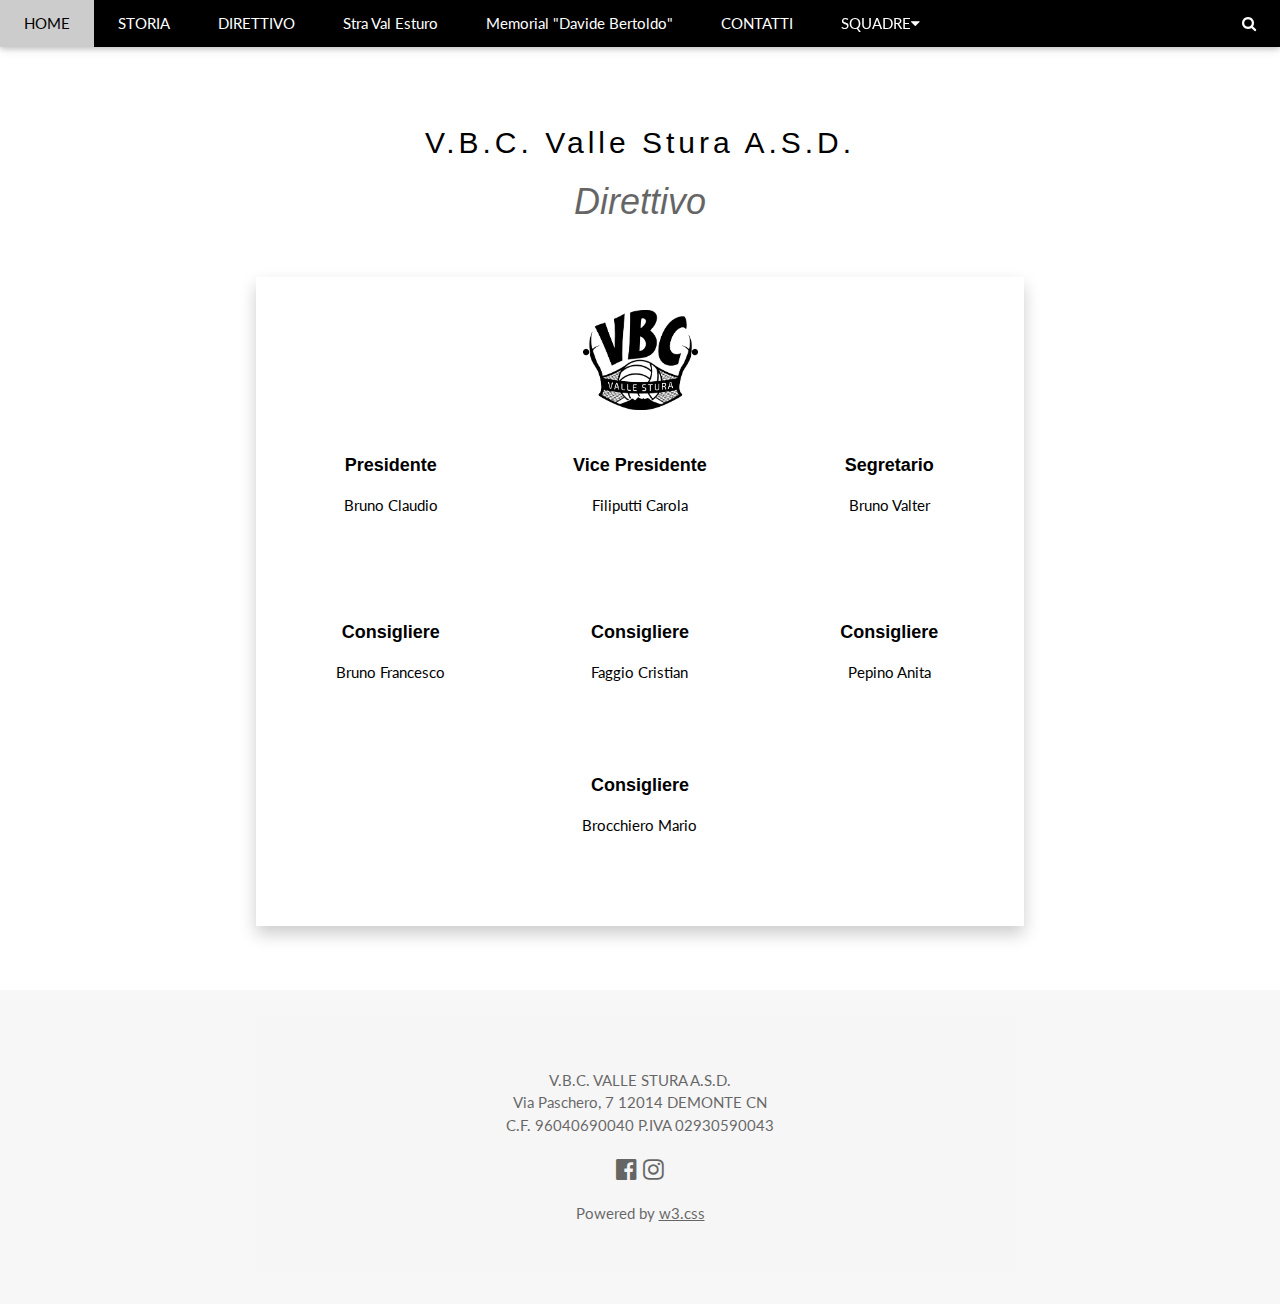
<file: dire.html>
<!DOCTYPE html>
<html lang="en">
  <head>
    <link rel="icon" type="image/x-icon" href="favicon.ico" />
    <title>vbcvallestura</title>
    <meta charset="UTF-8">
    <meta name="viewport" content="width=device-width, initial-scale=1">
    <link rel="stylesheet" href="assets/style.css">
    <link rel="stylesheet" href="https://www.w3schools.com/w3css/4/w3.css">
    <link rel="stylesheet" href="https://fonts.googleapis.com/css?family=Lato">
    <link rel="stylesheet" href="https://cdnjs.cloudflare.com/ajax/libs/font-awesome/4.7.0/css/font-awesome.min.css">
    <script src="assets/script.js" charset="utf-8"></script>
    <style>
      body {
        font-family: "Lato", sans-serif
      }

      .mySlides {
        display: none
      }
    </style>
  </head>


<body>
  <!-- Navbar -->
  <div class="w3-top">
    <div class="w3-bar w3-black w3-card">
      <a class="w3-bar-item w3-button w3-padding-large w3-hide-medium w3-hide-large w3-right" href="javascript:void(0)" onclick="myFunction()" title="Toggle Navigation Menu"><i class="fa fa-bars"></i></a>
      <a href="index.html" class="w3-bar-item w3-button w3-padding-large">HOME</a>
      <a href="history.html" class="w3-bar-item w3-button w3-padding-large w3-hide-small">STORIA</a>
      <a href="dire.html" class="w3-bar-item w3-button w3-padding-large w3-hide-small">DIRETTIVO</a>
      <a href="stva.html" class="w3-bar-item w3-button w3-padding-large w3-hide-small">Stra Val Esturo</a>
      <a href="mem.html" class="w3-bar-item w3-button w3-padding-large w3-hide-small">Memorial "Davide Bertoldo"</a>
      <a href="contatti.html" class="w3-bar-item w3-button w3-padding-large w3-hide-small">CONTATTI</a>
      <div class="w3-dropdown-hover w3-hide-small">
        <button class="w3-padding-large w3-button" title="More">SQUADRE<i class="fa fa-caret-down"></i></button>
        <div class="w3-dropdown-content w3-bar-block w3-card-4">
          <a href="8.html" class="w3-bar-item w3-button">UNDER 8</a>
          <a href="10.html" class="w3-bar-item w3-button">UNDER 10</a>
          <a href="12.html" class="w3-bar-item w3-button">UNDER 12</a>
          <a href="14.html" class="w3-bar-item w3-button">UNDER 14</a>
          <a href="16.html" class="w3-bar-item w3-button">UNDER 16</a>
        </div>
      </div>
      <a href="javascript:void(0)" class="w3-padding-large w3-hover-red w3-hide-small w3-right"><i class="fa fa-search"></i></a>
    </div>
  </div>

  <!-- Navbar on small screens (remove the onclick attribute if you want the navbar to always show on top of the content when clicking on the links) -->
  <div id="navDemo" class="w3-bar-block w3-black w3-hide w3-hide-large w3-hide-medium w3-top" style="margin-top:46px">
    <a href="index.html" class="w3-bar-item w3-button w3-padding-large" onclick="myFunction()">HOME</a>
    <a href="history.html" class="w3-bar-item w3-button w3-padding-large" onclick="myFunction()">STORIA</a>
    <a href="dire.html" class="w3-bar-item w3-button w3-padding-large" onclick="myFunction()">DIRETTIVO</a>
    <a href="stva.html" class="w3-bar-item w3-button w3-padding-large" onclick="myFunction()">Stra Val Esturo</a>
    <a href="mem.html" class="w3-bar-item w3-button w3-padding-large" onclick="myFunction()">Memorial "Davide Bertoldo"</a>
    <a href="contatti.html" class="w3-bar-item w3-button w3-padding-large" onclick="myFunction()">CONTATTI</a>
    <a href="8.html" class="w3-bar-item w3-button w3-padding-large" onclick="myFunction()">UNDER 8</a>
    <a href="10.html" class="w3-bar-item w3-button w3-padding-large" onclick="myFunction()">UNDER 10</a>
    <a href="12.html" class="w3-bar-item w3-button w3-padding-large" onclick="myFunction()">UNDER 12</a>
    <a href="14.html" class="w3-bar-item w3-button w3-padding-large" onclick="myFunction()">UNDER 14</a>
    <a href="16.html" class="w3-bar-item w3-button w3-padding-large" onclick="myFunction()">UNDER 16</a>
  </div>

  <!-- Page content -->
  <div class="w3-content" style="max-width:2000px;margin-top:46px">
    <div class="w3-container w3-content w3-center w3-padding-64" style="max-width:800px" id="band">
      <h2 class="w3-wide">V.B.C. Valle Stura A.S.D.</h2>
      <h1 class="w3-opacity"><i>Direttivo</i></h1>

      <div style="padding-top: 5%; position:relative;">
        <div class="shadow" style="position:relative;">
          <div class="testo" style="position:relative;">
            <div style="text-align: center;padding-top: 3%;">
              <img
                src="image/Loghi_VbcValleStura/LogoVBC_Black.png"
                style="height: 100px; width: 115px"
              />
            </div>
            <div class="w3-row w3-padding-32">
              <div class="w3-third">
                <h5><b>Presidente</b></h5>
                <p>Bruno Claudio</p>
                <!--
                <img src="/w3images/bandmember.jpg" class="w3-round w3-margin-bottom" alt="Random Name" style="width:60%">
                -->
              </div>
              <div class="w3-third">
                <h5><b>Vice Presidente</b></h5>
                <p>Filiputti Carola</p>
                <!--
                <img src="/w3images/bandmember.jpg" class="w3-round w3-margin-bottom" alt="Random Name" style="width:60%">
                -->
              </div>
              <div class="w3-third">
                <h5><b>Segretario</b></h5>
                <p>Bruno Valter</p>
                <!--
                <img src="/w3images/bandmember.jpg" class="w3-round" alt="Random Name" style="width:60%">
                -->
              </div>
              <br><br>
              <br><br>
              <br><br>
              <div class="w3-row w3-padding-32">
                <div class="w3-third">
                  <h5><b>Consigliere</b></h5>
                  <p>Bruno Francesco</p>
                  <!--
                  <img src="/w3images/bandmember.jpg" class="w3-round w3-margin-bottom" alt="Random Name" style="width:60%">
                  -->
                </div>
                <div class="w3-third">
                  <h5><b>Consigliere</b></h5>
                  <p>Faggio Cristian</p>
                  <!--
                  <img src="/w3images/bandmember.jpg" class="w3-round w3-margin-bottom" alt="Random Name" style="width:60%">
                  -->
                </div>
                <div class="w3-third">
                  <h5><b>Consigliere</b></h5>
                  <p>Pepino Anita</p>
                  <!--
                  <img src="/w3images/bandmember.jpg" class="w3-round" alt="Random Name" style="width:60%">
                  -->
                </div>
              </div>
              <div class="w3-row w3-padding-32">
                <div class="w3-third">
                  <h5></h5>
                  <p></p>
                  <!--
                  <img src="/w3images/bandmember.jpg" class="w3-round w3-margin-bottom" alt="Random Name" style="width:60%">
                  -->
                </div>
                <div class="w3-third">
                  <h5><b>Consigliere</b></h5>
                  <p>Brocchiero Mario</p>
                  <!--
                  <img src="/w3images/bandmember.jpg" class="w3-round w3-margin-bottom" alt="Random Name" style="width:60%">
                  -->
                </div>
                <div class="w3-third">
                  
                  <h5></h5>
                  <p></p>
                <!--
                  <img src="/w3images/bandmember.jpg" class="w3-round" alt="Random Name" style="width:60%">
                  -->
                </div>
              </div>
            </div>

            </div></div></div>

      

      
      
      
      <!-- End Page Content -->
    </div>
  </div>

  <!-- Footer -->
  <footer class="w3-container w3-padding-64 w3-center w3-opacity w3-light-grey w3-xlarge">
    <p class="w3-medium">V.B.C. VALLE STURA A.S.D.<br>Via Paschero, 7 12014 DEMONTE CN
      <br> C.F. 96040690040      P.IVA 02930590043
    </p>
    <a href="https://www.facebook.com/vbc.vallestura.1" target="_blank"><i class="fa fa-facebook-official w3-hover-opacity"></i></a>
    <a href="https://www.instagram.com/30ore_demonte/" target="_blank"><i class="fa fa-instagram w3-hover-opacity"></i></a>
    <!--  <i class="fa fa-snapchat w3-hover-opacity"></i>
    <i class="fa fa-pinterest-p w3-hover-opacity"></i>
    <i class="fa fa-twitter w3-hover-opacity"></i>
    <i class="fa fa-linkedin w3-hover-opacity"></i>-->
    <p class="w3-medium">Powered by <a href="https://www.w3schools.com/w3css/default.asp" target="_blank">w3.css</a></p>
  </footer>

</body>

</html>
</file>
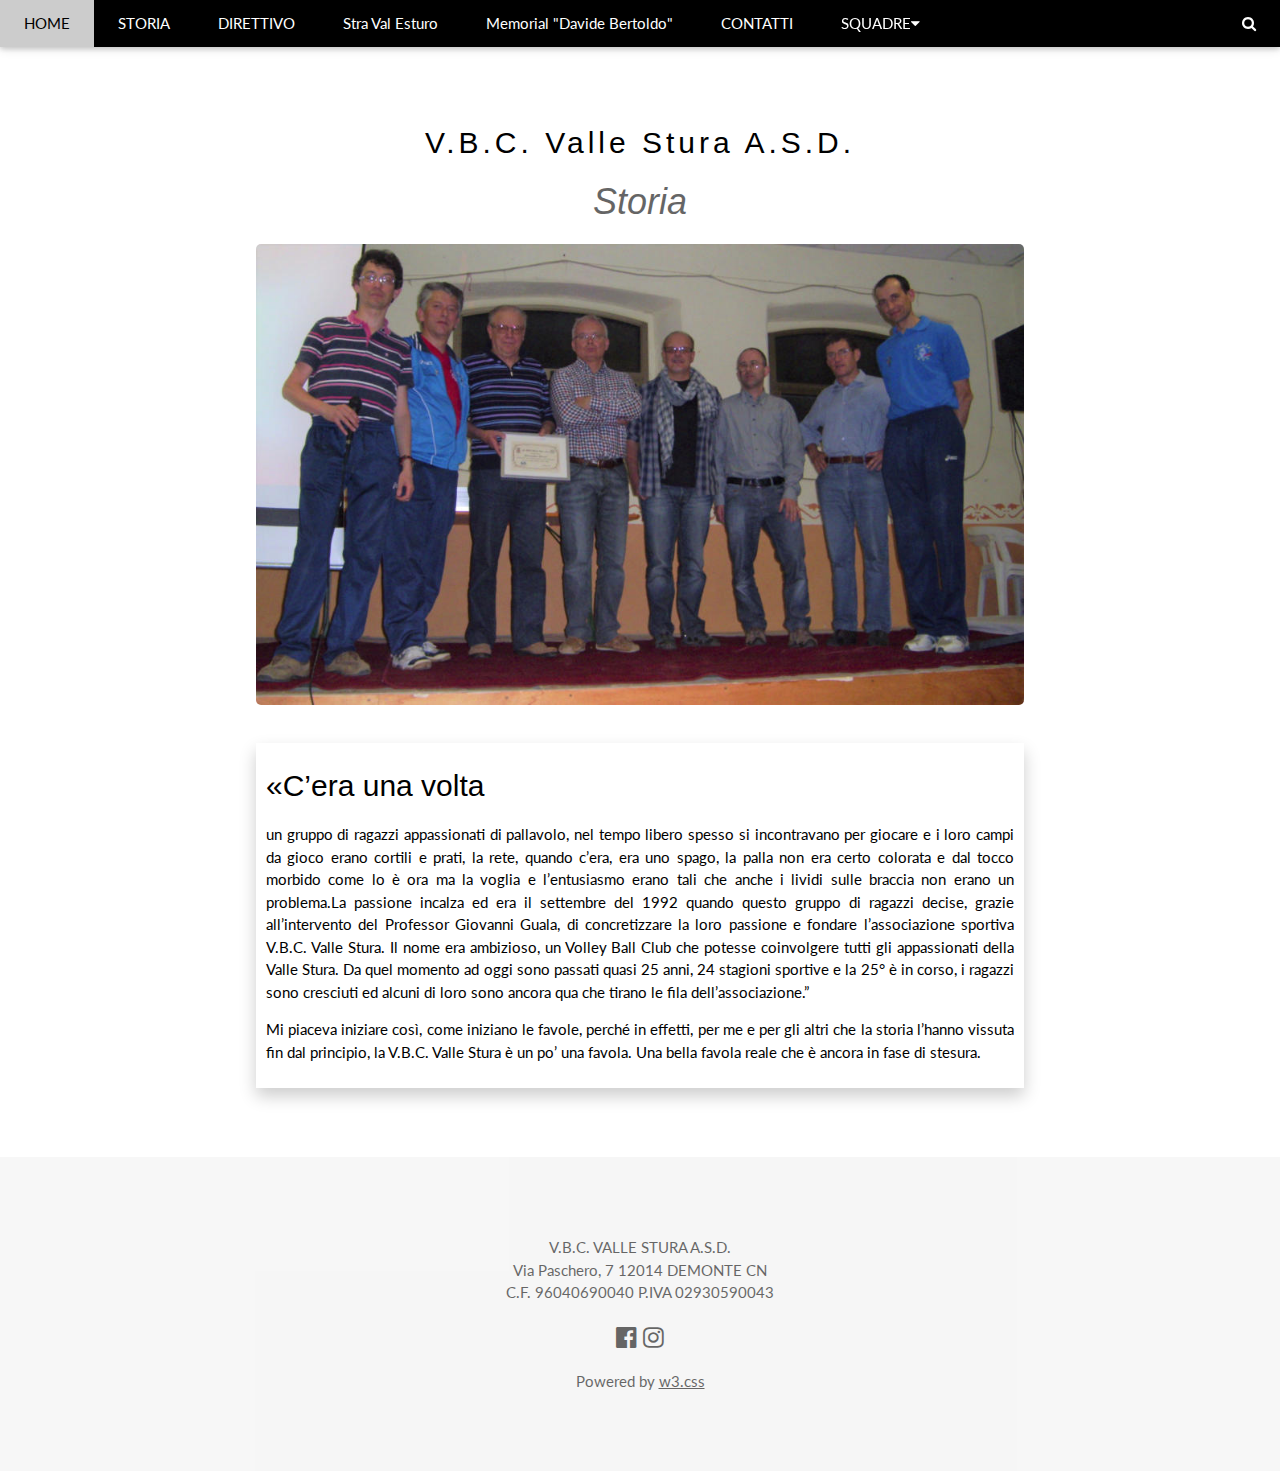
<file: history.html>
<!DOCTYPE html>
<html lang="en">
  <head>
    <link rel="icon" type="image/x-icon" href="favicon.ico" />
    <title>vbcvallestura</title>
    <meta charset="UTF-8">
    <meta name="viewport" content="width=device-width, initial-scale=1">
    <link rel="stylesheet" href="assets/style.css">
    <link rel="stylesheet" href="https://www.w3schools.com/w3css/4/w3.css">
    <link rel="stylesheet" href="https://fonts.googleapis.com/css?family=Lato">
    <link rel="stylesheet" href="https://cdnjs.cloudflare.com/ajax/libs/font-awesome/4.7.0/css/font-awesome.min.css">
    <script src="assets/script.js" charset="utf-8"></script>
    <style>
      body {
        font-family: "Lato", sans-serif
      }
    
      .mySlides {
        display: none
      }
    </style>
  </head>


<body>
  <!-- Navbar -->
  <div class="w3-top">
    <div class="w3-bar w3-black w3-card">
      <a class="w3-bar-item w3-button w3-padding-large w3-hide-medium w3-hide-large w3-right" href="javascript:void(0)" onclick="myFunction()" title="Toggle Navigation Menu"> <i class="fa fa-bars"> </i> </a>
      <a href="index.html" class="w3-bar-item w3-button w3-padding-large">HOME</a>
      <a href="history.html" class="w3-bar-item w3-button w3-padding-large w3-hide-small">STORIA</a>
      <a href="dire.html" class="w3-bar-item w3-button w3-padding-large w3-hide-small">DIRETTIVO</a>
      <a href="stva.html" class="w3-bar-item w3-button w3-padding-large w3-hide-small">Stra Val Esturo</a>
      <a href="mem.html" class="w3-bar-item w3-button w3-padding-large w3-hide-small">Memorial "Davide Bertoldo"</a>
      <a href="contatti.html" class="w3-bar-item w3-button w3-padding-large w3-hide-small">CONTATTI</a>
      <div class="w3-dropdown-hover w3-hide-small">
        <button class="w3-padding-large w3-button" title="More">SQUADRE<i class="fa fa-caret-down"></i></button>
        <div class="w3-dropdown-content w3-bar-block w3-card-4">
          <a href="8.html" class="w3-bar-item w3-button">UNDER 8</a>
          <a href="10.html" class="w3-bar-item w3-button">UNDER 10</a>
          <a href="12.html" class="w3-bar-item w3-button">UNDER 12</a>
          <a href="14.html" class="w3-bar-item w3-button">UNDER 14</a>
          <a href="16.html" class="w3-bar-item w3-button">UNDER 16</a>
        </div>
      </div>
      <a href="javascript:void(0)" class="w3-padding-large w3-hover-red w3-hide-small w3-right"><i class="fa fa-search"></i></a>
    </div>
  </div>

  <!-- Navbar on small screens (remove the onclick attribute if you want the navbar to always show on top of the content when clicking on the links) -->
  <div id="navDemo" class="w3-bar-block w3-black w3-hide w3-hide-large w3-hide-medium w3-top" style="margin-top:46px">
    <a href="index.html" class="w3-bar-item w3-button w3-padding-large" onclick="myFunction()">HOME</a>
    <a href="history.html" class="w3-bar-item w3-button w3-padding-large" onclick="myFunction()">STORIA</a>
    <a href="dire.html" class="w3-bar-item w3-button w3-padding-large" onclick="myFunction()">DIRETTIVO</a>
    <a href="stva.html" class="w3-bar-item w3-button w3-padding-large" onclick="myFunction()">Stra Val Esturo</a>
    <a href="mem.html" class="w3-bar-item w3-button w3-padding-large" onclick="myFunction()">Memorial "Davide Bertoldo"</a>
    <a href="contatti.html" class="w3-bar-item w3-button w3-padding-large" onclick="myFunction()">CONTATTI</a>
    <a href="8.html" class="w3-bar-item w3-button w3-padding-large" onclick="myFunction()">UNDER 8</a>
    <a href="10.html" class="w3-bar-item w3-button w3-padding-large" onclick="myFunction()">UNDER 10</a>
    <a href="12.html" class="w3-bar-item w3-button w3-padding-large" onclick="myFunction()">UNDER 12</a>
    <a href="14.html" class="w3-bar-item w3-button w3-padding-large" onclick="myFunction()">UNDER 14</a>
    <a href="16.html" class="w3-bar-item w3-button w3-padding-large" onclick="myFunction()">UNDER 16</a>
  </div>

  <!-- Page content -->
  <div class="w3-content" style="max-width:2000px;margin-top:46px">
    <div class="w3-container w3-content w3-center w3-padding-64" style="max-width:800px" id="band">
      <h2 class="w3-wide">V.B.C. Valle Stura A.S.D.</h2>
      <h1 class="w3-opacity"><i>Storia</i></h1>
      <div class="hy" style="position:relative;">
        <img src="image\2226.jpg" alt="" class="ime" style="position:relative;">
        <br>
        <div style="padding-top: 5%; position:relative;">
          <div class="shadow" style="position:relative;">
            <div class="testo" style="position:relative;">
              <h2 align="left">«C’era una volta</h2>
              <p align="justify">un gruppo di ragazzi appassionati di pallavolo, nel tempo libero spesso si incontravano per giocare e i loro campi da gioco erano cortili e prati, la rete, quando c’era, era uno spago, la palla non era certo colorata
                e
                dal tocco morbido come lo è ora ma la voglia e l’entusiasmo erano tali che anche i lividi sulle braccia non erano un problema.La passione incalza ed era il settembre del 1992 quando questo gruppo di ragazzi decise, grazie
                all’intervento
                del Professor Giovanni Guala, di concretizzare la loro passione e fondare l’associazione sportiva V.B.C. Valle Stura. Il nome era ambizioso, un Volley Ball Club che potesse coinvolgere tutti gli appassionati della Valle Stura. Da quel
                momento ad oggi sono passati quasi 25 anni, 24 stagioni sportive e la 25° è in corso, i ragazzi sono cresciuti ed alcuni di loro sono ancora qua che tirano le fila dell’associazione.”
              </p>
              <p align="justify">Mi piaceva iniziare così, come iniziano le favole, perché in effetti, per me e per gli altri che la storia l’hanno vissuta fin dal principio, la V.B.C. Valle Stura è un po’ una favola. Una bella favola reale che è
                ancora in fase di stesura.
              </p>
            </div>
          </div>
        </div>
      </div>
    </div>
    <!-- End Page Content -->
  </div>

  <!-- Footer -->
  <footer class="w3-container w3-padding-64 w3-center w3-opacity w3-light-grey w3-xlarge">
    <p class="w3-medium">V.B.C. VALLE STURA A.S.D.<br>Via Paschero, 7 12014 DEMONTE CN
      <br> C.F. 96040690040      P.IVA 02930590043
    </p>
    <a href="https://www.facebook.com/vbc.vallestura.1" target="_blank"><i class="fa fa-facebook-official w3-hover-opacity"></i></a>
    <a href="https://www.instagram.com/30ore_demonte/" target="_blank"><i class="fa fa-instagram w3-hover-opacity"></i></a>
    <!--  <i class="fa fa-snapchat w3-hover-opacity"></i>
    <i class="fa fa-pinterest-p w3-hover-opacity"></i>
    <i class="fa fa-twitter w3-hover-opacity"></i>
    <i class="fa fa-linkedin w3-hover-opacity"></i>-->
    <p class="w3-medium">Powered by <a href="https://www.w3schools.com/w3css/default.asp" target="_blank">w3.css</a></p>
  </footer>

</body>

</html>
</file>
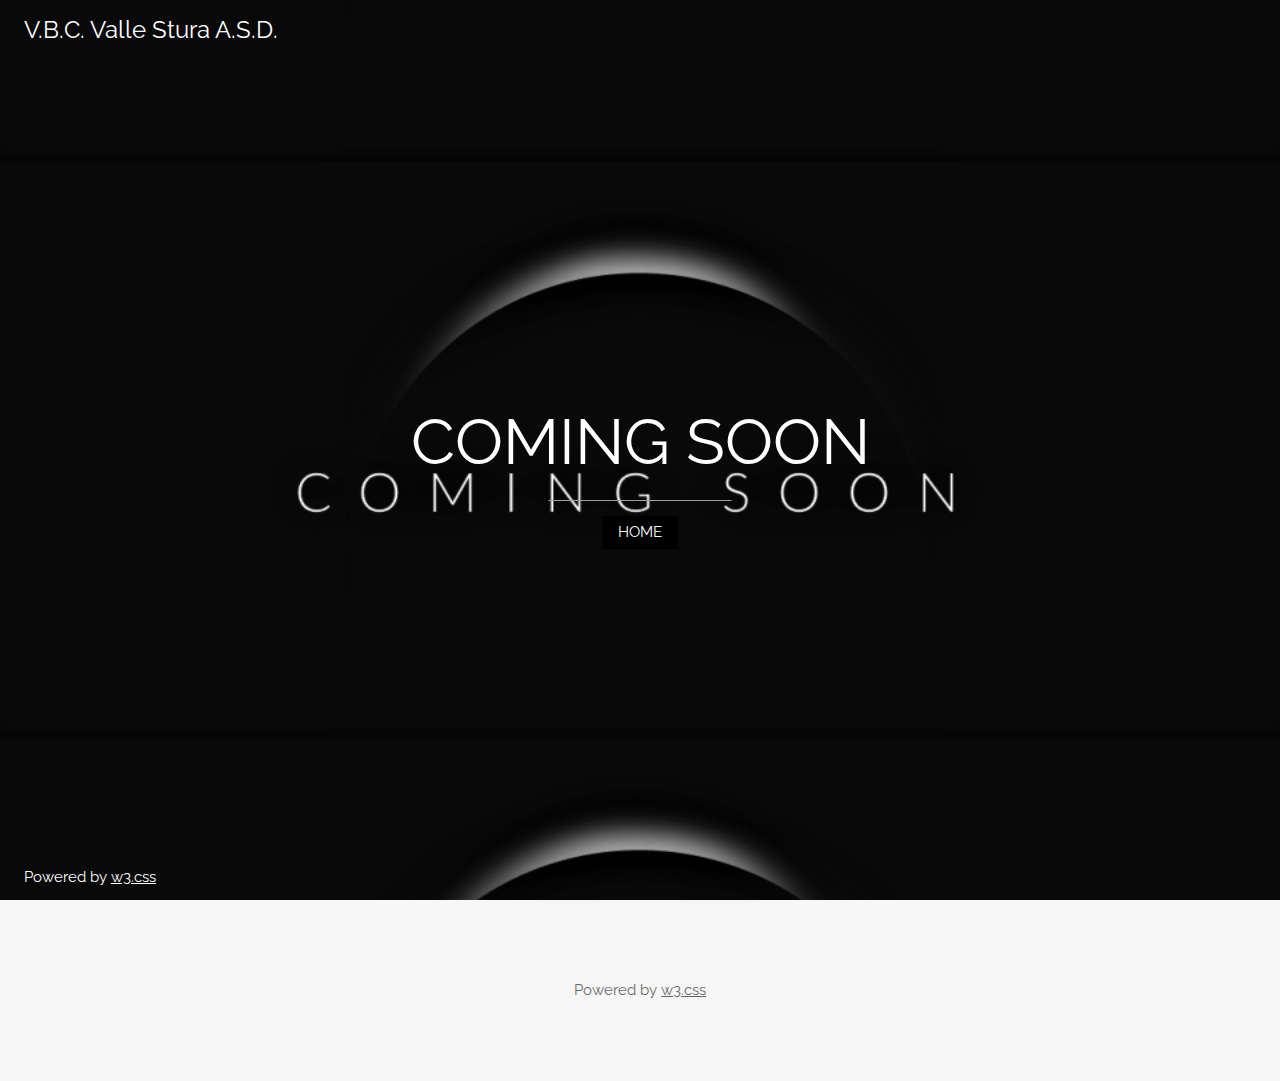
<file: mem.html>
<!DOCTYPE html>
<html>
<title>vbcvallestura</title>
<meta charset="UTF-8">
<meta name="viewport" content="width=device-width, initial-scale=1">
<link rel="stylesheet" href="https://www.w3schools.com/w3css/4/w3.css">
<link rel="stylesheet" href="https://fonts.googleapis.com/css?family=Raleway">
<style>
  body,
  h1 {
    font-family: "Raleway", sans-serif
  }

  body,
  html {
    height: 100%
  }

  .bgimg {
    background-image: url('Coming-Soon.png');
    min-height: 100%;
    background-position: center;
    background-size: contain;
    background-color: rgb(0, 114, 255);
  }
</style>

<body>

  <div class="bgimg w3-display-container w3-animate-opacity w3-text-white">
    <div class="w3-display-topleft w3-padding-large w3-xlarge">
      V.B.C. Valle Stura A.S.D.
    </div>
    <div class="w3-display-middle">
      <h1 class="w3-jumbo w3-animate-top">COMING SOON</h1>
      <hr class="w3-border-grey" style="margin:auto;width:40%">
      <p><a href="index.html" class="w3-button w3-black" style="position: absolute;
    left: 50%;
    transform: translateX(-50%);
    padding-top: 5px;
    padding-bottom: 5px;">HOME</a></p>

    </div>
    <div class="w3-display-bottomleft w3-padding-large">
      Powered by <a href="https://www.w3schools.com/w3css/default.asp" target="_blank">w3.css</a>
    </div>
  </div>
  <footer class="w3-container w3-padding-64 w3-center w3-opacity w3-light-grey w3-xlarge">
    <a href="https://www.facebook.com/vbc.vallestura.1" target="_blank"><i class="fa fa-facebook-official w3-hover-opacity"></i></a>
    <a href="https://www.instagram.com/30ore_demonte/" target="_blank"><i class="fa fa-instagram w3-hover-opacity"></i></a>
    <!--  <i class="fa fa-snapchat w3-hover-opacity"></i>
    <i class="fa fa-pinterest-p w3-hover-opacity"></i>
    <i class="fa fa-twitter w3-hover-opacity"></i>
    <i class="fa fa-linkedin w3-hover-opacity"></i>-->
    <p class="w3-medium">Powered by <a href="https://www.w3schools.com/w3css/default.asp" target="_blank">w3.css</a></p>
  </footer>
</body>

</html>
</file>
<file: assets/style.css>
@charset "utf-8";

/* CSS Document */
/*
body.bo {
  margin-top: 0;
  margin-left: 1%;
  margin-right: 1%;
  padding-left: 1%;
  padding-right: 1%;
}
*/
.header {
  background-color: #e74c3c;
  padding-left: 30%;
  overflow: hidden;
}

#title {
  color: #2980b9;
  padding-top: 2.5%;
  padding-bottom: 2.5%;
  font-weight: bold;
}

ul.vb {
  list-style-type: none;
  margin: 0;
  padding: 0;
  overflow: hidden;
  background-color: #333;
}

li.va {
  float: left;
}

li.va a.li, .dropbtnVV {
  display: inline-block;
  color: white;
  text-align: center;
  padding: 14px 16px;
  text-decoration: none;
}

li.va a.li:hover, .dropdownV:hover .dropbtnVV {
  background-color: #2c3e50;
}

.dropbtnVV:hover {
  color: white;
  text-decoration: none
}

li.dropdownV {
  display: inline-block;
}

.dropdown-contentV {
  display: none;
  position: absolute;
  background-color: #f9f9f9;
  min-width: 160px;
  box-shadow: 0px 8px 16px 0px rgba(0, 0, 0, 0.2);
  z-index: 1;
}

.dropdown-contentV a.li {
  color: black;
  padding: 12px 16px;
  text-decoration: none;
  display: block;
  text-align: left;
}

.dropdown-contentV a.li:hover {
  background-color: #f1f1f1
}

.dropdownV:hover .dropdown-contentV {
  display: inline-block;
}

.ime {
  width: 100%;
  height: 50%;
  border-radius: 5px;
}

.hy {
  position: absolute;
left: 50%;
transform: translateX(-50%);
padding-top: 5px;
padding-bottom: 5px;
}

.shadow {
  /*border: 1px solid;*/
  background-color: white;
  box-shadow: 0 8px 16px 0 rgba(0, 0, 0, 0.2), 0 0px 0px 0 rgba(0, 0, 0, 0.19);
}

.shadowRed {
  /*border: 1px solid;*/
  background-color: white;
  box-shadow: 0 8px 16px 0 rgb(255, 0, 0), 0 0px 0px 0 rgb(255, 0, 0);
}

.testo {
  padding: 10px;
}

.tutto {
  background-color: #bdc3c7;
  position: inherit;
  width: auto;
  height: 100%;
  overflow: hidden;
}

.caru {
  background-color: #bdc3c7;
  position: inherit;
  width: auto;
  height: 100%;
  overflow: hidden;
}

* {
  box-sizing: border-box;
}

img {
  vertical-align: middle;
}

/* Position the image container (needed to position the left and right arrows) */
.container {
  position: relative;
}

/* Hide the images by default */
.mySlides {
  display: none;
}

/* Add a pointer when hovering over the thumbnail images */
.cursor {
  cursor: pointer;
}

/* Next & previous buttons */
.prev,
.next {
  cursor: pointer;
  position: absolute;
  top: 40%;
  width: auto;
  padding: 16px;
  margin-top: -50px;
  color: white;
  font-weight: bold;
  font-size: 20px;
  border-radius: 0 3px 3px 0;
  user-select: none;
  -webkit-user-select: none;
}

/* Position the "next button" to the right */
.next {
  right: 0;
  border-radius: 3px 0 0 3px;
}

/* On hover, add a black background color with a little bit see-through */
.prev:hover,
.next:hover {}

/* Number text (1/3 etc) */
.numbertext {
  color: #f2f2f2;
  font-size: 12px;
  padding: 8px 12px;
  position: absolute;
  top: 0;
}

/* Container for image text */
.caption-container {
  text-align: center;
  background-color: #222;
  padding: 2px 16px;
  color: white;
}

.row:after {
  content: "";
  display: table;
  clear: both;
}

/* Six columns side by side */
.column {
  float: left;
  width: 16.66%;
}

/* Add a transparency effect for thumnbail images */
.demo {
  opacity: 0.6;
}

.active,
.demo:hover {
  opacity: 1;
}

.info {
  margin-left: 15px;
}

#ii {
  position: relative;
  float: right;
  margin-right: 10%;
}

#iiV {
  position: relative;
  float: right;
  margin-right: 30%;
  margin-top: 2.5%;
  border-radius: 10px;
  width: 150px;
  height: 75px;
}

.ind {
  max-width: 30%;
}

.button {
  background-color: rgba(0,0,0,0.24);
  color: white;
  padding: 2px 5px;
  text-align: center;
  text-decoration: none;
  /*display: inline-block;*/
  font-size: 16px;
  margin: 4px 2px;
  cursor: pointer;
  -webkit-transition-duration: 0.4s; /* Safari */
  transition-duration: 0.4s;
  border-radius: 50%;
  /*margin-top: 15%;*/
  /*float:left;*/
  height:50px;
}

.button2 {
  background-color: rgba(0, 0, 0, 0);
  color: black;
  border: 2px solid rgba(0, 0, 0, 0);
}

.button2:hover {
  box-shadow: 0 12px 16px 0 rgba(0,0,0,0.24),0 17px 50px 0 rgba(0,0,0,0.19);
}

.buttonD {
  background-color: rgba(107, 73, 236, 0);
  display: inline-block;
  cursor: pointer;
  -webkit-transition-duration: 0.4s; /* Safari */
  transition-duration: 0.4s;
  border-radius: 20px;
  height: 175px;
  margin: 10px;
}

/*img.sli {
    float:left;
    margin-right:10px;
    margin-left:10px;
    /*transition-duration: 0.4s;
}*/

.slideshow{
    padding-left:2%;
    position: relative;
    left: 50%;
    transform: translateX(-50%);
    padding-top: 5px;
    padding-bottom: 25%;

}

img.insta{
  width: 100px;
  height: 100px;
}

img.reg{
  width: 65px;
  height: 100px;
}

/*
icona volley
123 × 105
*/

img.volley_icon{
  width: 117px;
  height: 100px;
}

/*
icona calcio a 5
122 × 115
*/

img.calcetto_icon{
  width: 106px;
  height: 100px;
}

.header_aree {
  text-align: center;
  padding: 32px;
}

.row {
  display: -ms-flexbox; /* IE 10 */
  display: flex;
  -ms-flex-wrap: wrap; /* IE 10 */
  flex-wrap: wrap;
  padding: 0 4px;
}

/* Create two equal columns that sits next to each other */
.column {
  -ms-flex: 50%; /* IE 10 */
  flex: 50%;
  padding: 0 4px;
}

.column img {
  margin-top: 8px;
  vertical-align: middle;
  width: 100%;
}

/* Style the buttons */
.btn {
  border: none;
  outline: none;
  padding: 10px 16px;
  background-color: #f1f1f1;
  cursor: pointer;
  font-size: 18px;
}

.btn:hover {
  background-color: #ddd;
}

.btn.active {
  background-color: #666;
  color: white;
}
</file>
